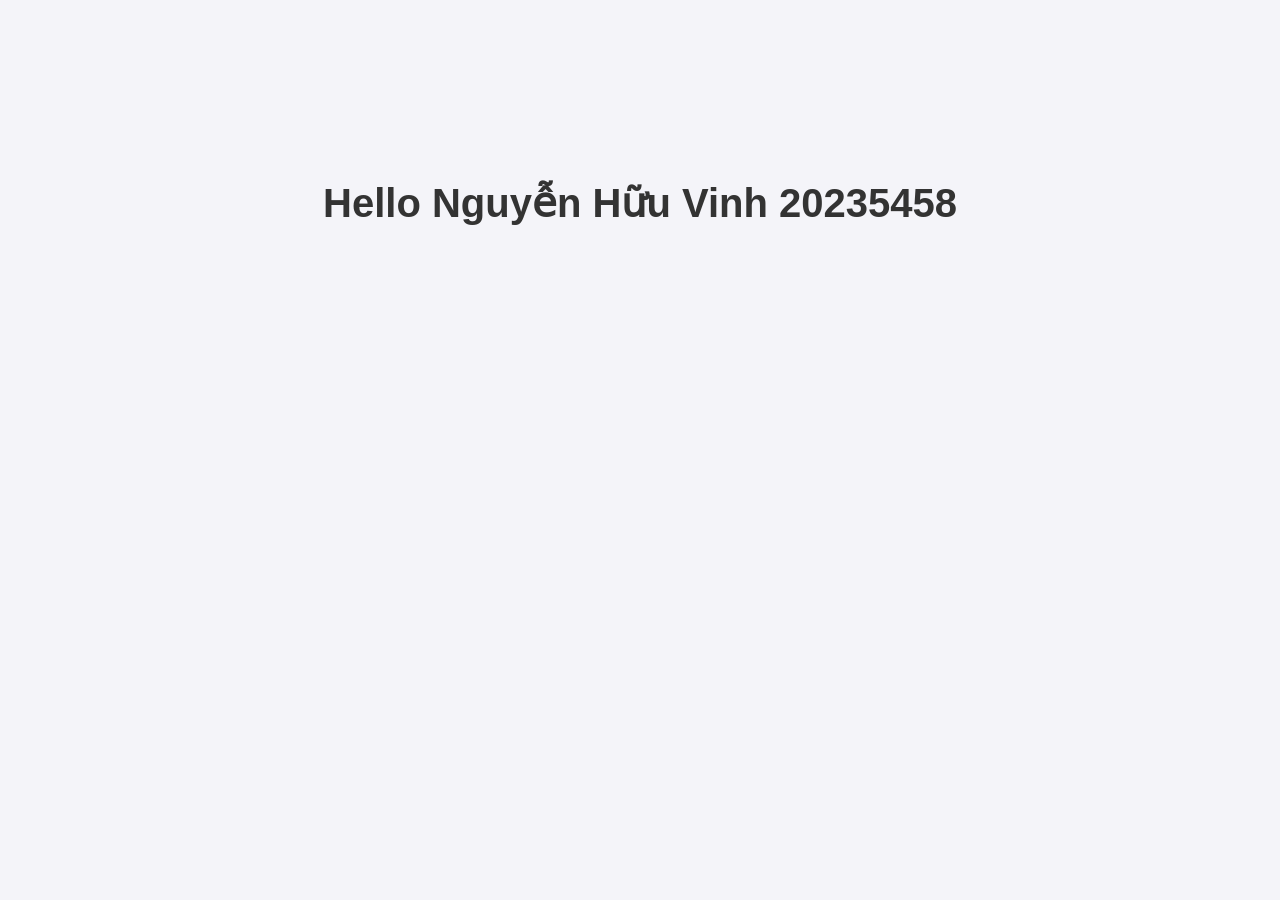
<file: index.html>
<!DOCTYPE html>
<html lang="vi">
<head>
    <meta charset="UTF-8">
    <title>Trang cá nhân</title>
    <style>
        body { font-family: Arial, sans-serif; text-align: center; margin-top: 20vh; background-color: #f4f4f9; }
        h1 { color: #333; font-size: 2.5rem; }
    </style>
</head>
<body>
    <h1>Hello Nguyễn Hữu Vinh 20235458</h1>
</body>
</html>
</file>
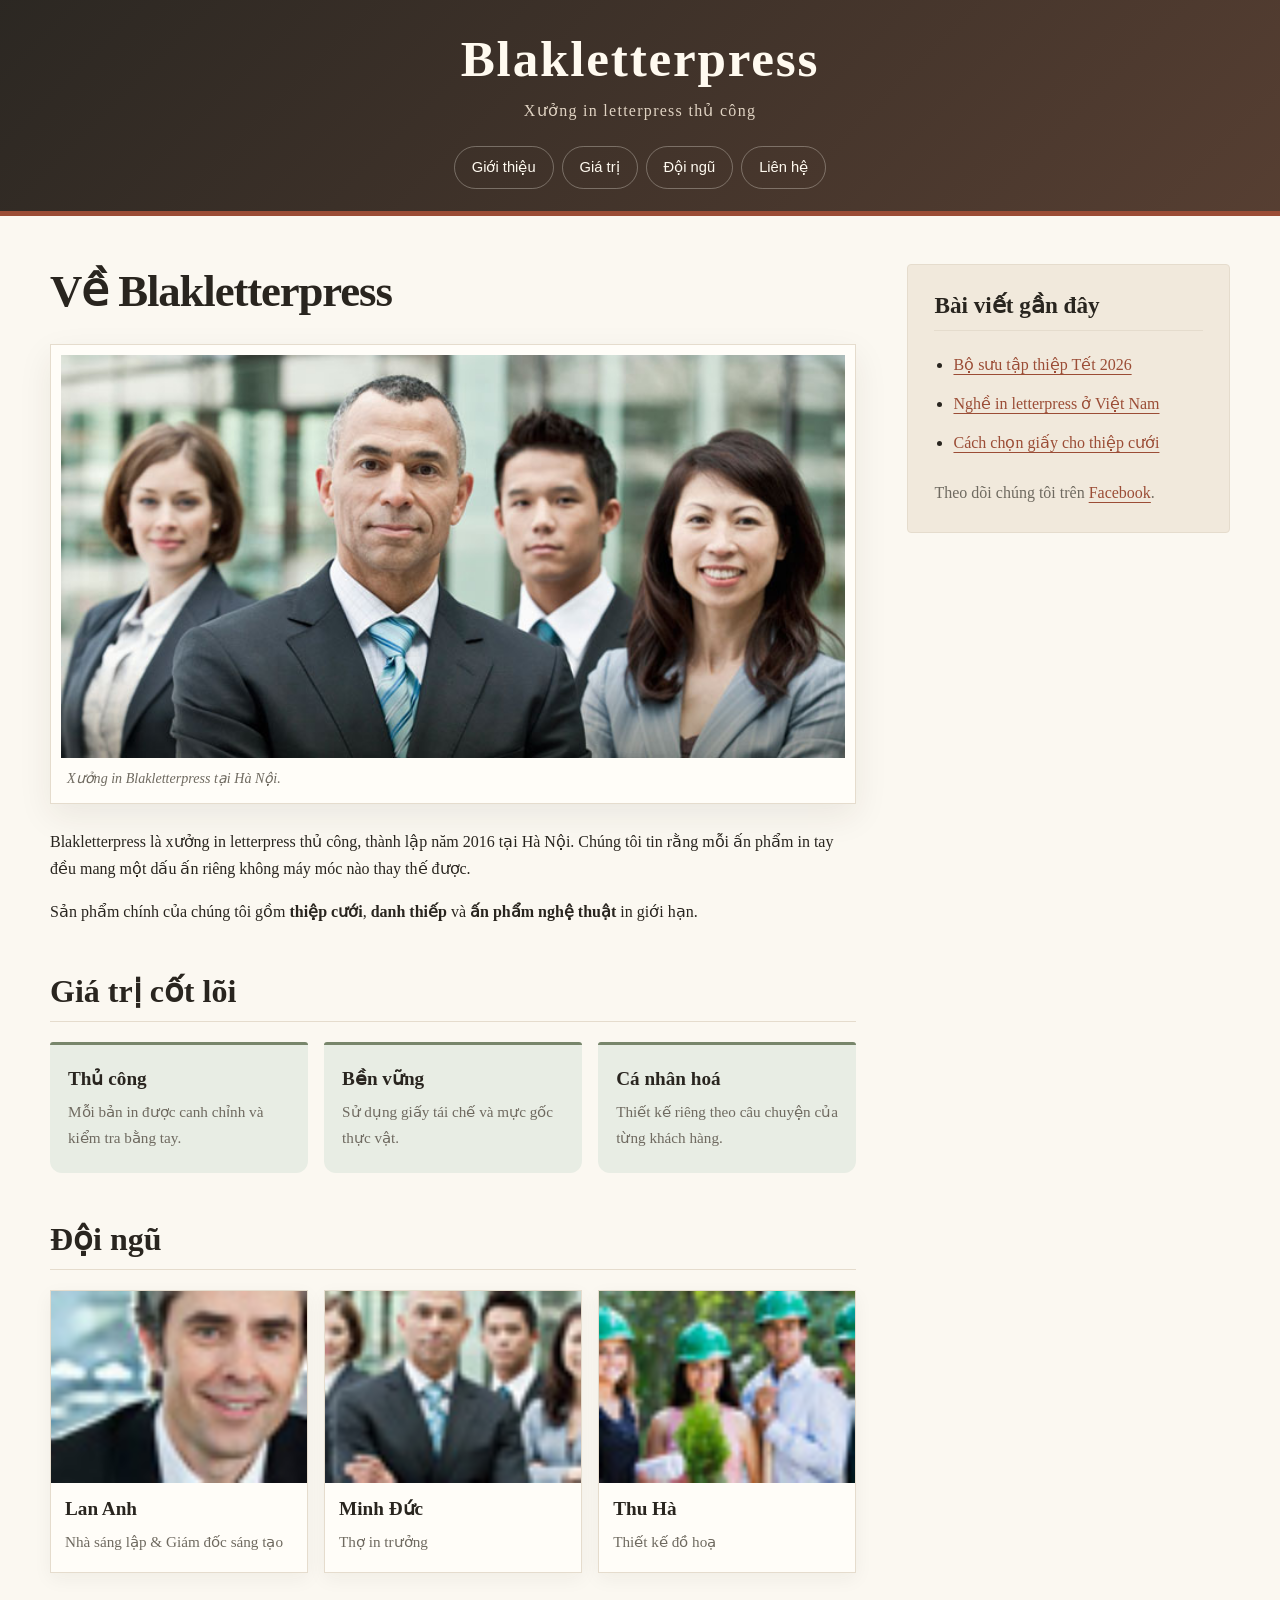
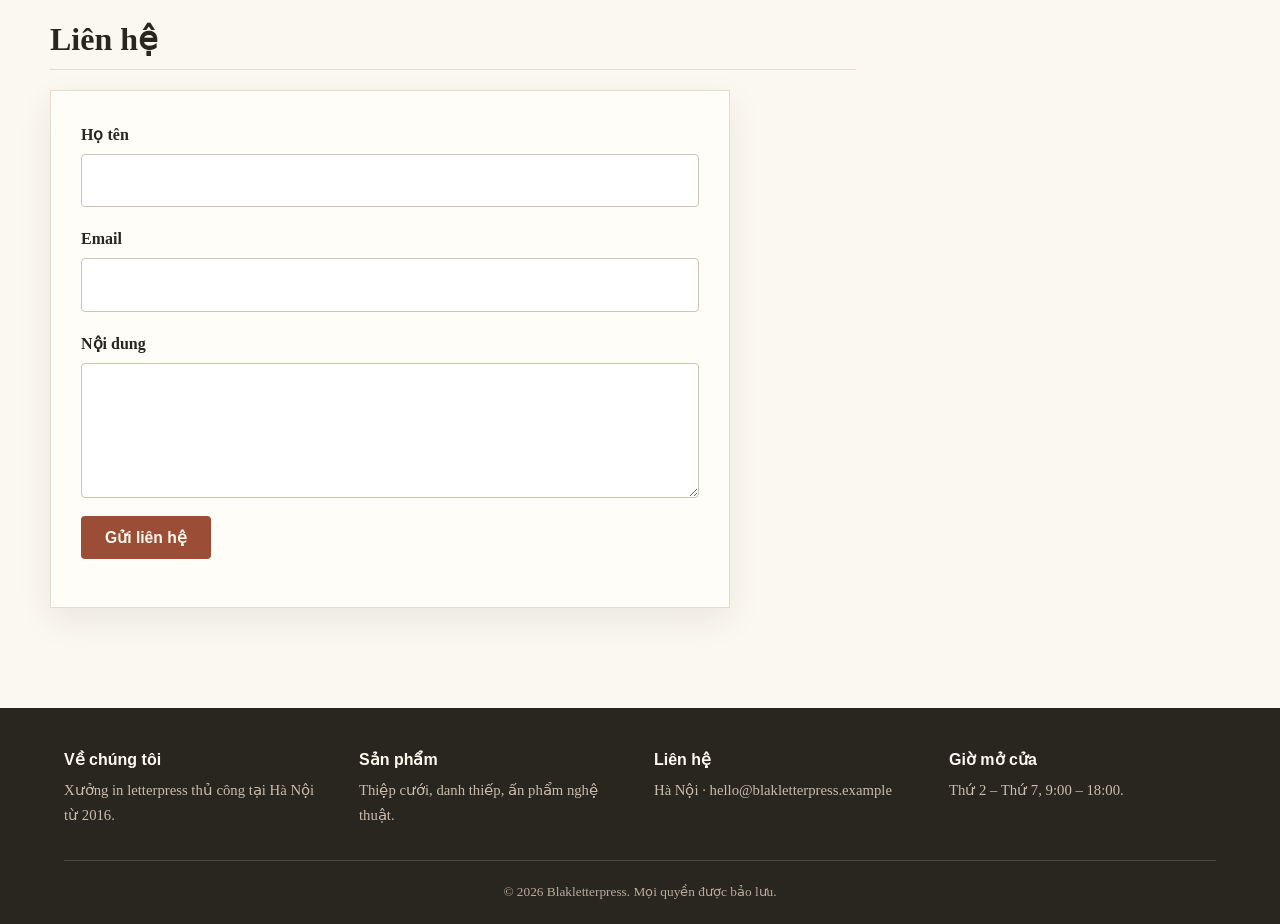
<file: bai4.html>
<!DOCTYPE html>
<html lang="vi">
<head>
	<meta charset="UTF-8">
	<meta name="viewport" content="width=device-width, initial-scale=1.0">
	<meta name="description" content="Giới thiệu Blakletterpress — xưởng in letterpress thủ công tại Hà Nội.">
	<title>Giới thiệu — Blakletterpress</title>

	<!-- SV (Hoạt động 1): tạo file style.css trong cùng thư mục và giữ dòng <link> dưới đây. -->
	<link rel="stylesheet" href="bai4.css">
</head>
<body>

	<header class="site-header">
		<a href="#" class="site-name">Blakletterpress</a>
		<p class="tagline">Xưởng in letterpress thủ công</p>
		<nav class="main-nav" aria-label="Chính">
			<ul>
				<li><a href="#gioi-thieu">Giới thiệu</a></li>
				<li><a href="#gia-tri">Giá trị</a></li>
				<li><a href="#doi-ngu">Đội ngũ</a></li>
				<li><a href="#lien-he">Liên hệ</a></li>
			</ul>
		</nav>
	</header>

	<div class="layout">
		<main>

			<article id="gioi-thieu">
				<h1>Về Blakletterpress</h1>

				<figure>
					<img src="./images/team-large.jpg" alt="Đội ngũ Blakletterpress tại xưởng in">
					<figcaption>Xưởng in Blakletterpress tại Hà Nội.</figcaption>
				</figure>

				<p>
					Blakletterpress là xưởng in letterpress thủ công, thành lập năm 2016 tại Hà Nội.
					Chúng tôi tin rằng mỗi ấn phẩm in tay đều mang một dấu ấn riêng không máy móc nào thay thế được.
				</p>
				<p>
					Sản phẩm chính của chúng tôi gồm <strong>thiệp cưới</strong>, <strong>danh thiếp</strong>
					và <strong>ấn phẩm nghệ thuật</strong> in giới hạn.
				</p>
			</article>

			<section id="gia-tri">
				<h2>Giá trị cốt lõi</h2>
				<ul class="value-list">
					<li class="value-card">
						<h3>Thủ công</h3>
						<p>Mỗi bản in được canh chỉnh và kiểm tra bằng tay.</p>
					</li>
					<li class="value-card">
						<h3>Bền vững</h3>
						<p>Sử dụng giấy tái chế và mực gốc thực vật.</p>
					</li>
					<li class="value-card">
						<h3>Cá nhân hoá</h3>
						<p>Thiết kế riêng theo câu chuyện của từng khách hàng.</p>
					</li>
				</ul>
			</section>

			<section id="doi-ngu">
				<h2>Đội ngũ</h2>
				<ul class="team-list">
					<li class="member">
						<img src="./images/smiling.jpg" alt="Chân dung Lan Anh">
						<h3>Lan Anh</h3>
						<p>Nhà sáng lập &amp; Giám đốc sáng tạo</p>
					</li>
					<li class="member">
						<img src="./images/team.jpg" alt="Chân dung Minh Đức">
						<h3>Minh Đức</h3>
						<p>Thợ in trưởng</p>
					</li>
					<li class="member">
						<img src="./images/ecofriends.jpg" alt="Chân dung Thu Hà">
						<h3>Thu Hà</h3>
						<p>Thiết kế đồ hoạ</p>
					</li>
				</ul>
			</section>

			<section id="lien-he">
				<h2>Liên hệ</h2>
				<form action="#" method="post" class="contact-form">
					<p>
						<label for="ten">Họ tên</label><br>
						<input type="text" id="ten" name="ten" required>
					</p>
					<p>
						<label for="email">Email</label><br>
						<input type="email" id="email" name="email" required>
					</p>
					<p>
						<label for="noidung">Nội dung</label><br>
						<textarea id="noidung" name="noidung" rows="4"></textarea>
					</p>
					<p>
						<button type="submit">Gửi liên hệ</button>
					</p>
				</form>
			</section>

		</main>

		<aside class="sidebar">
			<h2>Bài viết gần đây</h2>
			<ul class="recent">
				<li><a href="#">Bộ sưu tập thiệp Tết 2026</a></li>
				<li><a href="#">Nghề in letterpress ở Việt Nam</a></li>
				<li><a href="#">Cách chọn giấy cho thiệp cưới</a></li>
			</ul>
			<p>
				Theo dõi chúng tôi trên
				<a href="https://facebook.com" target="_blank" rel="noopener">Facebook</a>.
			</p>
		</aside>
	</div>

	<footer class="site-footer">
		<ul class="footer-cols">
			<li>
				<h3>Về chúng tôi</h3>
				<p>Xưởng in letterpress thủ công tại Hà Nội từ 2016.</p>
			</li>
			<li>
				<h3>Sản phẩm</h3>
				<p>Thiệp cưới, danh thiếp, ấn phẩm nghệ thuật.</p>
			</li>
			<li>
				<h3>Liên hệ</h3>
				<p>Hà Nội · hello@blakletterpress.example</p>
			</li>
			<li>
				<h3>Giờ mở cửa</h3>
				<p>Thứ 2 – Thứ 7, 9:00 – 18:00.</p>
			</li>
		</ul>
		<p class="copyright"><small>© 2026 Blakletterpress. Mọi quyền được bảo lưu.</small></p>
	</footer>

</body>
</html>
</file>
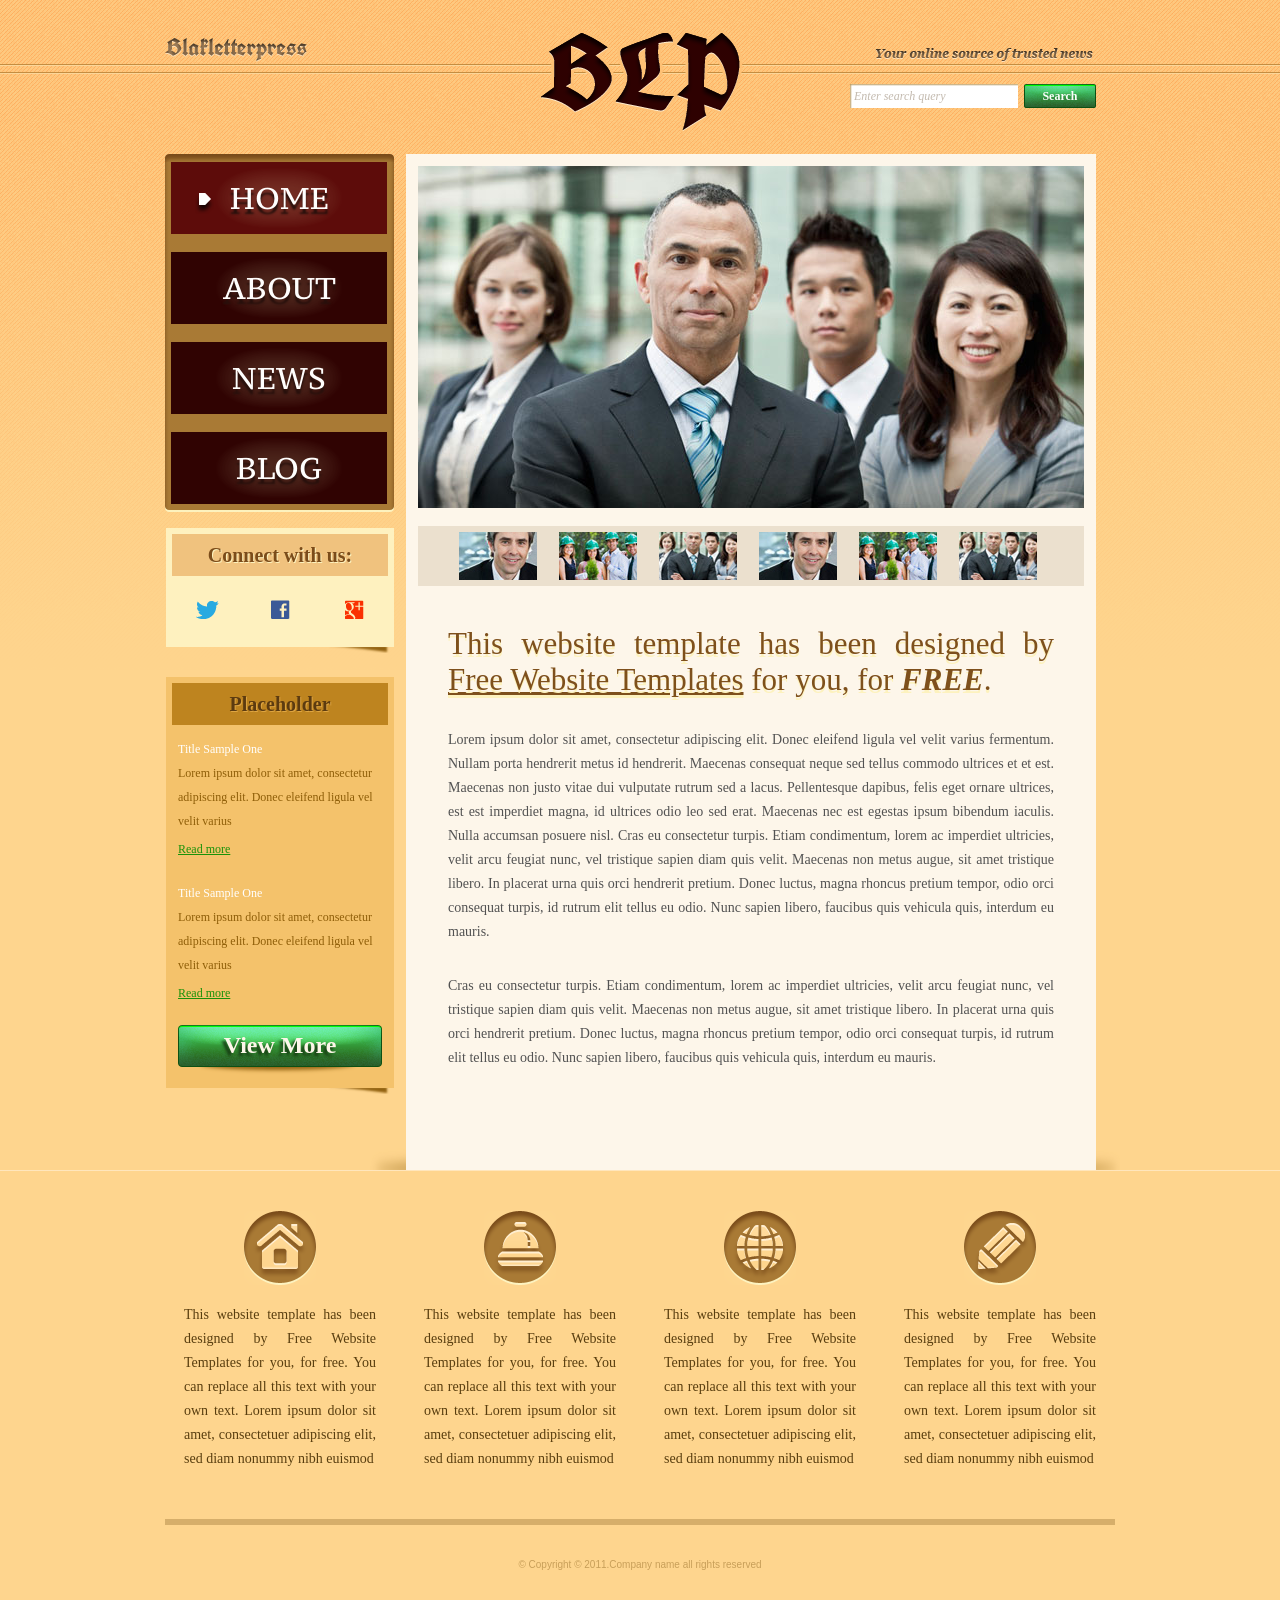
<file: index_news.html>
<!DOCTYPE html>
<!-- Website template by freewebsitetemplates.com -->
<html>
<head>
	<meta charset="UTF-8">
	<title>Blakletterpress Website Template</title>
	<link rel="stylesheet" href="css/style.css" type="text/css">
</head>
<body>
	<div id="page">
		<div id="header">
			<div id="motto">
				<a href="index.html" class="sitename"><img src="images/blakletterpress.png" height="24" width="142" alt="SiteName"></a>
				<p>
					<img src="images/header-text.png" height="14" width="218" alt="Text">
				</p>
			</div>
			<div id="logo">
				<a href="index.html"><img src="images/logo.png" alt="LOGO"></a>
			</div>
			<div id="searchbar">
				<form action="#" method="post">
					<input type="text" value="Enter search query" class="txtfield" onBlur="javascript:if(this.value==''){this.value=this.defaultValue;}" onFocus="javascript:if(this.value==this.defaultValue){this.value='';}">
					<input type="submit" value="Search" class="btn">
				</form>
			</div>
		</div>
		<div id="contents">
			<div id="main">
				<div id="gallery">
					<div>
						<img src="images/team-large.jpg" alt="Img">
					</div>
					<ul>
						<li>
							<img src="images/smiling.jpg" alt="Img">
						</li>
						<li>
							<img src="images/ecofriends.jpg" alt="Img">
						</li>
						<li>
							<img src="images/team.jpg" alt="Img">
						</li>
						<li>
							<img src="images/smiling.jpg" alt="Img">
						</li>
						<li>
							<img src="images/ecofriends.jpg" alt="Img">
						</li>
						<li>
							<img src="images/team.jpg" alt="Img">
						</li>
					</ul>
				</div>
				<div class="body">
					<h1>This website template has been designed by <a href="http://www.freewebsitetemplates.com/">Free Website Templates</a> for you, for <em>free</em>.</h1>
					<p>
						Lorem ipsum dolor sit amet, consectetur adipiscing elit. Donec eleifend ligula vel velit varius fermentum. Nullam porta hendrerit metus id hendrerit. Maecenas consequat neque sed tellus commodo ultrices et et est. Maecenas non justo vitae dui vulputate rutrum sed a lacus. Pellentesque dapibus, felis eget ornare ultrices, est est imperdiet magna, id ultrices odio leo sed erat. Maecenas nec est egestas ipsum bibendum iaculis. Nulla accumsan posuere nisl. Cras eu consectetur turpis. Etiam condimentum, lorem ac imperdiet ultricies, velit arcu feugiat nunc, vel tristique sapien diam quis velit. Maecenas non metus augue, sit amet tristique libero. In placerat urna quis orci hendrerit pretium. Donec luctus, magna rhoncus pretium tempor, odio orci consequat turpis, id rutrum elit tellus eu odio. Nunc sapien libero, faucibus quis vehicula quis, interdum eu mauris.
					</p>
					<p>
						Cras eu consectetur turpis. Etiam condimentum, lorem ac imperdiet ultricies, velit arcu feugiat nunc, vel tristique sapien diam quis velit. Maecenas non metus augue, sit amet tristique libero. In placerat urna quis orci hendrerit pretium. Donec luctus, magna rhoncus pretium tempor, odio orci consequat turpis, id rutrum elit tellus eu odio. Nunc sapien libero, faucibus quis vehicula quis, interdum eu mauris.
					</p>
				</div>
			</div>
			<div id="sidebar">
				<div id="navigation">
					<div>
						<ul>
							<li class="selected">
								<a href="index.html">Home</a>
							</li>
							<li>
								<a href="about.html">About</a>
							</li>
							<li>
								<a href="news.html">News</a>
							</li>
							<li>
								<a href="blog.html">Blog</a>
							</li>
						</ul>
					</div>
				</div>
				<div class="section">
					<div id="connect">
						<h2>Connect with us:</h2>
						<a href="http://freewebsitetemplates.com/go/twitter/" target="_blank" class="twitter"></a> <a href="http://freewebsitetemplates.com/go/facebook/" target="_blank" class="facebook"></a> <a href="http://freewebsitetemplates.com/go/googleplus/" target="_blank" class="googleplus"></a>
					</div>
				</div>
				<div class="section">
					<div id="posts">
						<h2>Placeholder</h2>
						<ul>
							<li>
								<h5>Title Sample One</h5>
								<p>
									Lorem ipsum dolor sit amet, consectetur adipiscing elit. Donec eleifend ligula vel velit varius
								</p>
								<a href="news.html" class="more">Read more</a>
							</li>
							<li>
								<h5>Title Sample One</h5>
								<p>
									Lorem ipsum dolor sit amet, consectetur adipiscing elit. Donec eleifend ligula vel velit varius
								</p>
								<a href="news.html" class="more">Read more</a>
							</li>
						</ul>
						<a href="news.html" class="btn2">View More</a>
					</div>
				</div>
			</div>
		</div>
		<div id="footer">
			<div>
				<ul id="featured">
					<li>
						<a href="index.html" class="home"></a>
						<p>
							This website template has been designed by Free Website Templates for you, for free. You can replace all this text with your own text. Lorem ipsum dolor sit amet, consectetuer adipiscing elit, sed diam nonummy nibh euismod
						</p>
					</li>
					<li>
						<a href="index.html" class="bell"></a>
						<p>
							This website template has been designed by Free Website Templates for you, for free. You can replace all this text with your own text. Lorem ipsum dolor sit amet, consectetuer adipiscing elit, sed diam nonummy nibh euismod
						</p>
					</li>
					<li>
						<a href="index.html" class="globe"></a>
						<p>
							This website template has been designed by Free Website Templates for you, for free. You can replace all this text with your own text. Lorem ipsum dolor sit amet, consectetuer adipiscing elit, sed diam nonummy nibh euismod
						</p>
					</li>
					<li>
						<a href="index.html" class="pencil"></a>
						<p>
							This website template has been designed by Free Website Templates for you, for free. You can replace all this text with your own text. Lorem ipsum dolor sit amet, consectetuer adipiscing elit, sed diam nonummy nibh euismod
						</p>
					</li>
				</ul>
				<p id="footnote">
					© Copyright © 2011.Company name all rights reserved
				</p>
			</div>
		</div>
	</div>
</body>
</html>
</file>
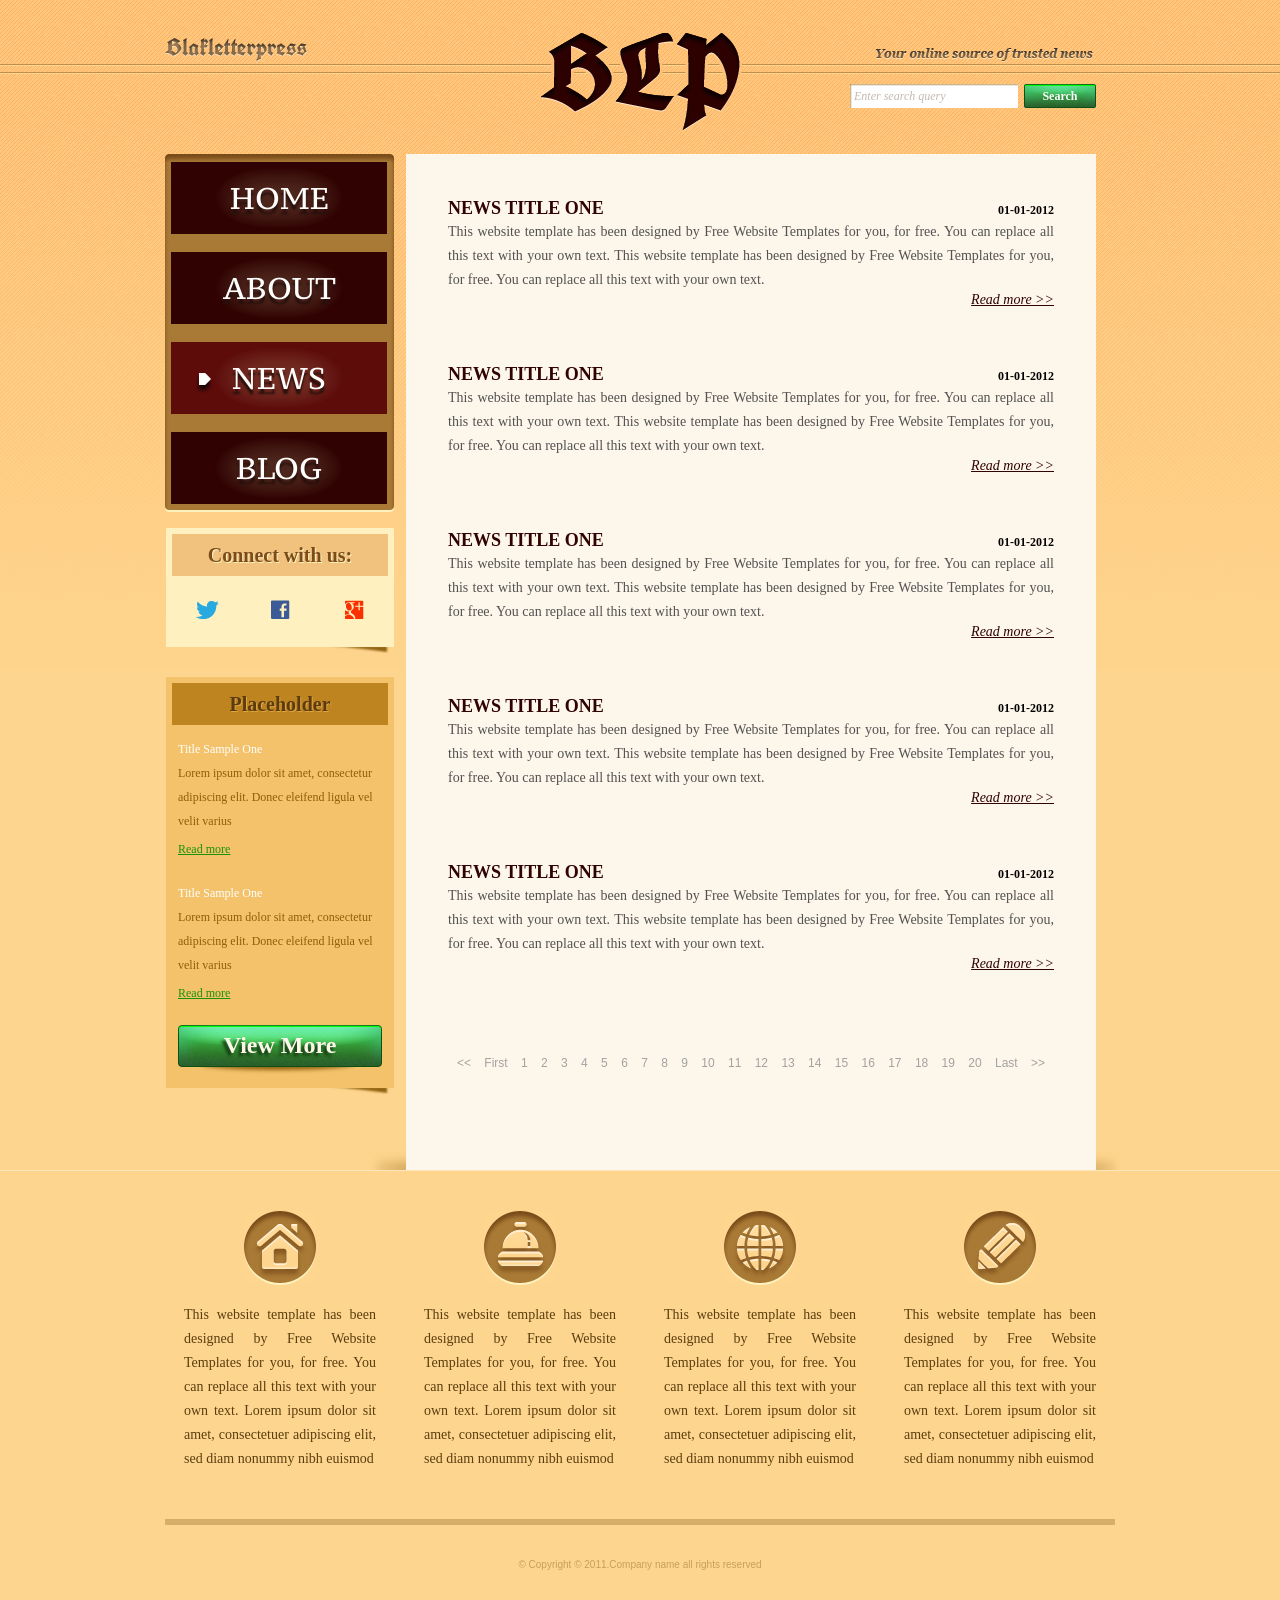
<file: news.html>
<!DOCTYPE html>
<!-- Website template by freewebsitetemplates.com -->
<html>
<head>
	<meta charset="UTF-8">
	<title>News - Blakletterpress Website Template</title>
	<link rel="stylesheet" href="css/style.css" type="text/css">
</head>
<body>
	<div id="page">
		<div id="header">
			<div id="motto">
				<a href="index.html" class="sitename"><img src="images/blakletterpress.png" height="24" width="142" alt="SiteName"></a>
				<p>
					<img src="images/header-text.png" height="14" width="218" alt="Text">
				</p>
			</div>
			<div id="logo">
				<a href="index.html"><img src="images/logo.png" alt="LOGO"></a>
			</div>
			<div id="searchbar">
				<form action="#" method="post">
					<input type="text" value="Enter search query" class="txtfield" onBlur="javascript:if(this.value==''){this.value=this.defaultValue;}" onFocus="javascript:if(this.value==this.defaultValue){this.value='';}">
					<input type="submit" value="Search" class="btn">
				</form>
			</div>
		</div>
		<div id="contents">
			<div id="main">
				<div class="body">
					<ul id="list">
						<li>
							<span class="time">01-01-2012</span>
							<h3>NEWS TITLE ONE</h3>
							<p>
								This website template has been designed by Free Website Templates for you, for free. You can replace all this text with your own text. This website template has been designed by Free Website Templates for you, for free. You can replace all this text with your own text.
							</p>
							<a href="news.html" class="more">Read more >></a>
						</li>
						<li>
							<span class="time">01-01-2012</span>
							<h3>NEWS TITLE ONE</h3>
							<p>
								This website template has been designed by Free Website Templates for you, for free. You can replace all this text with your own text. This website template has been designed by Free Website Templates for you, for free. You can replace all this text with your own text.
							</p>
							<a href="news.html" class="more">Read more >></a>
						</li>
						<li>
							<span class="time">01-01-2012</span>
							<h3>NEWS TITLE ONE</h3>
							<p>
								This website template has been designed by Free Website Templates for you, for free. You can replace all this text with your own text. This website template has been designed by Free Website Templates for you, for free. You can replace all this text with your own text.
							</p>
							<a href="news.html" class="more">Read more >></a>
						</li>
						<li>
							<span class="time">01-01-2012</span>
							<h3>NEWS TITLE ONE</h3>
							<p>
								This website template has been designed by Free Website Templates for you, for free. You can replace all this text with your own text. This website template has been designed by Free Website Templates for you, for free. You can replace all this text with your own text.
							</p>
							<a href="news.html" class="more">Read more >></a>
						</li>
						<li>
							<span class="time">01-01-2012</span>
							<h3>NEWS TITLE ONE</h3>
							<p>
								This website template has been designed by Free Website Templates for you, for free. You can replace all this text with your own text. This website template has been designed by Free Website Templates for you, for free. You can replace all this text with your own text.
							</p>
							<a href="news.html" class="more">Read more >></a>
						</li>
					</ul>
					<div id="pagination">
						<a href="news.html">&lt;&lt;</a> <a href="news.html">First</a> <a href="news.html">1</a> <a href="news.html">2</a> <a href="news.html">3</a> <a href="news.html">4</a> <a href="news.html">5</a> <a href="news.html">6</a> <a href="news.html">7</a> <a href="news.html">8</a> <a href="news.html">9</a> <a href="news.html">10</a> <a href="news.html">11</a> <a href="news.html">12</a> <a href="news.html">13</a> <a href="news.html">14</a> <a href="news.html">15</a> <a href="news.html">16</a> <a href="news.html">17</a> <a href="news.html">18</a> <a href="news.html">19</a> <a href="news.html">20</a> <a href="news.html">Last</a> <a href="news.html">&gt;&gt;</a>
					</div>
				</div>
			</div>
			<div id="sidebar">
				<div id="navigation">
					<div>
						<ul>
							<li>
								<a href="index.html">Home</a>
							</li>
							<li>
								<a href="about.html">About</a>
							</li>
							<li class="selected">
								<a href="news.html">News</a>
							</li>
							<li>
								<a href="blog.html">Blog</a>
							</li>
						</ul>
					</div>
				</div>
				<div class="section">
					<div id="connect">
						<h2>Connect with us:</h2>
						<a href="http://freewebsitetemplates.com/go/twitter/" target="_blank" class="twitter"></a> <a href="http://freewebsitetemplates.com/go/facebook/" target="_blank" class="facebook"></a> <a href="http://freewebsitetemplates.com/go/googleplus/" target="_blank" class="googleplus"></a>
					</div>
				</div>
				<div class="section">
					<div id="posts">
						<h2>Placeholder</h2>
						<ul>
							<li>
								<h5>Title Sample One</h5>
								<p>
									Lorem ipsum dolor sit amet, consectetur adipiscing elit. Donec eleifend ligula vel velit varius
								</p>
								<a href="news.html" class="more">Read more</a>
							</li>
							<li>
								<h5>Title Sample One</h5>
								<p>
									Lorem ipsum dolor sit amet, consectetur adipiscing elit. Donec eleifend ligula vel velit varius
								</p>
								<a href="news.html" class="more">Read more</a>
							</li>
						</ul>
						<a href="news.html" class="btn2">View More</a>
					</div>
				</div>
			</div>
		</div>
		<div id="footer">
			<div>
				<ul id="featured">
					<li>
						<a href="index.html" class="home"></a>
						<p>
							This website template has been designed by Free Website Templates for you, for free. You can replace all this text with your own text. Lorem ipsum dolor sit amet, consectetuer adipiscing elit, sed diam nonummy nibh euismod
						</p>
					</li>
					<li>
						<a href="index.html" class="bell"></a>
						<p>
							This website template has been designed by Free Website Templates for you, for free. You can replace all this text with your own text. Lorem ipsum dolor sit amet, consectetuer adipiscing elit, sed diam nonummy nibh euismod
						</p>
					</li>
					<li>
						<a href="index.html" class="globe"></a>
						<p>
							This website template has been designed by Free Website Templates for you, for free. You can replace all this text with your own text. Lorem ipsum dolor sit amet, consectetuer adipiscing elit, sed diam nonummy nibh euismod
						</p>
					</li>
					<li>
						<a href="index.html" class="pencil"></a>
						<p>
							This website template has been designed by Free Website Templates for you, for free. You can replace all this text with your own text. Lorem ipsum dolor sit amet, consectetuer adipiscing elit, sed diam nonummy nibh euismod
						</p>
					</li>
				</ul>
				<p id="footnote">
					© Copyright © 2011.Company name all rights reserved
				</p>
			</div>
		</div>
	</div>
</body>
</html>
</file>
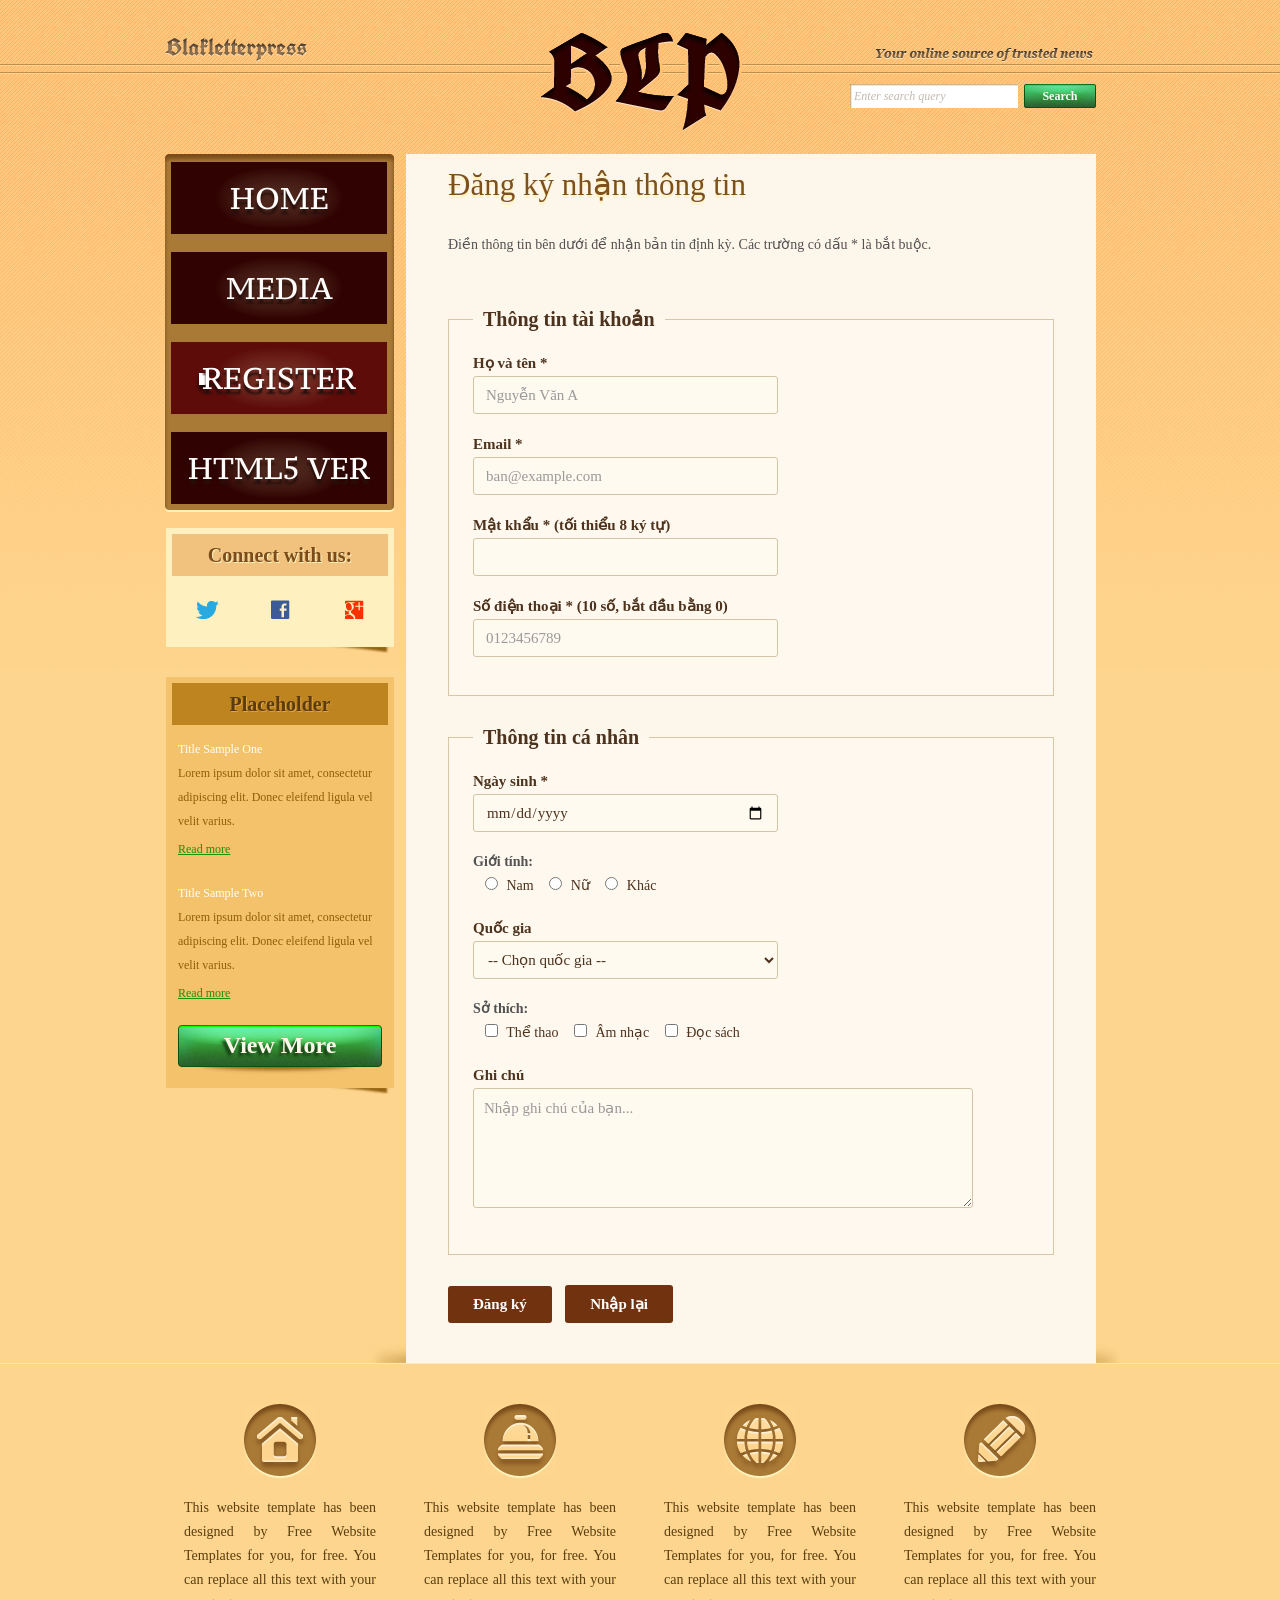
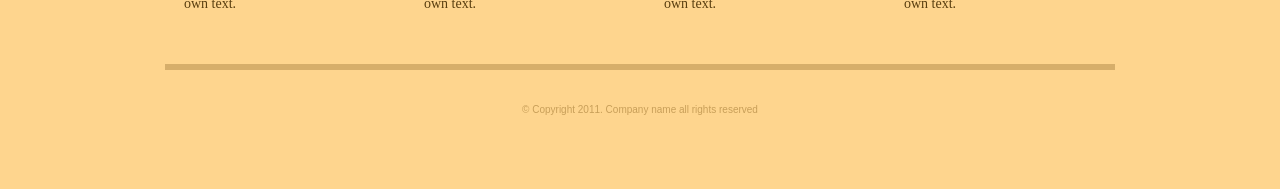
<file: register.html>
<!DOCTYPE html>
<!-- Website template by freewebsitetemplates.com -->
<html lang="vi">

<head>
    <meta charset="UTF-8">

    <title>Register - Blakletterpress Website Template</title>

    <link rel="stylesheet" href="css/style.css" type="text/css">
</head>

<body>

    <div id="page">

        <!-- ================= HEADER ================= -->

        <div id="header">

            <div id="motto">

                <a href="index.html" class="sitename">
                    <img src="images/blakletterpress.png"
                         height="24"
                         width="142"
                         alt="SiteName">
                </a>

                <p>
                    <img src="images/header-text.png"
                         height="14"
                         width="218"
                         alt="Text">
                </p>

            </div>


            <div id="logo">

                <a href="index.html">
                    <img src="images/logo.png"
                         alt="Logo">
                </a>

            </div>


            <!-- SEARCH BAR -->

            <div id="searchbar">

                <form action="#" method="post">

                    <input type="text"
                           value="Enter search query"
                           class="txtfield"
                           onblur="if(this.value==''){this.value=this.defaultValue;}"
                           onfocus="if(this.value==this.defaultValue){this.value='';}">

                    <input type="submit"
                           value="Search"
                           class="btn">

                </form>

            </div>

        </div>


        <!-- ================= CONTENTS ================= -->

        <div id="contents">


            <!-- ================= MAIN CONTENT ================= -->

            <div id="main">

                <div class="body">

                    <!-- TITLE -->

                    <h1>Đăng ký nhận thông tin</h1>

                    <p>
                        Điền thông tin bên dưới để nhận bản tin định kỳ.
                        Các trường có dấu * là bắt buộc.
                    </p>


                    <!-- ================= REGISTER FORM ================= -->

                    <form action="#" method="post" name="completeForm">


                        <!-- ===== ACCOUNT INFORMATION ===== -->

                        <fieldset>

                            <legend>
                                Thông tin tài khoản
                            </legend>


                            <!-- NAME -->

                            <p>

                                <label for="name">
                                    Họ và tên *
                                </label>

                                <br>

                                <input type="text"
                                       id="name"
                                       name="username"
                                       placeholder="Nguyễn Văn A"
                                       required>

                            </p>


                            <!-- EMAIL -->

                            <p>

                                <label for="email">
                                    Email *
                                </label>

                                <br>

                                <input type="email"
                                       id="email"
                                       name="email"
                                       placeholder="ban@example.com"
                                       required>

                            </p>


                            <!-- PASSWORD -->

                            <p>

                                <label for="password">
                                    Mật khẩu *
                                    (tối thiểu 8 ký tự)
                                </label>

                                <br>

                                <input type="password"
                                       id="password"
                                       name="password"
                                       minlength="8"
                                       required>

                            </p>


                            <!-- PHONE -->

                            <p>

                                <label for="phone">
                                    Số điện thoại *
                                    (10 số, bắt đầu bằng 0)
                                </label>

                                <br>

                                <input type="tel"
                                       id="phone"
                                       name="phone"
                                       placeholder="0123456789"
                                       pattern="0[0-9]{9}"
                                       required>

                            </p>

                        </fieldset>


                        <!-- ===== PERSONAL INFORMATION ===== -->

                        <fieldset>

                            <legend>
                                Thông tin cá nhân
                            </legend>


                            <!-- BIRTHDATE -->

                            <p>

                                <label for="birthdate">
                                    Ngày sinh *
                                </label>

                                <br>

                                <input type="date"
                                       id="birthdate"
                                       name="birthdate"
                                       required>

                            </p>


                            <!-- GENDER -->

                            <p>

                                <strong>
                                    Giới tính:
                                </strong>

                                <br>


                                <input type="radio"
                                       id="male"
                                       name="gender"
                                       value="male">

                                <label for="male">
                                    Nam
                                </label>


                                <input type="radio"
                                       id="female"
                                       name="gender"
                                       value="female">

                                <label for="female">
                                    Nữ
                                </label>


                                <input type="radio"
                                       id="other"
                                       name="gender"
                                       value="other">

                                <label for="other">
                                    Khác
                                </label>

                            </p>


                            <!-- COUNTRY -->

                            <p>

                                <label for="country">
                                    Quốc gia
                                </label>

                                <br>

                                <select id="country"
                                        name="country">

                                    <option value="">
                                        -- Chọn quốc gia --
                                    </option>

                                    <option value="vietnam">
                                        Việt Nam
                                    </option>

                                    <option value="usa">
                                        USA
                                    </option>

                                    <option value="uk">
                                        UK
                                    </option>

                                    <option value="canada">
                                        Canada
                                    </option>

                                    <option value="australia">
                                        Australia
                                    </option>

                                    <option value="japan">
                                        Japan
                                    </option>

                                </select>

                            </p>


                            <!-- INTERESTS -->

                            <p>

                                <strong>
                                    Sở thích:
                                </strong>

                                <br>


                                <input type="checkbox"
                                       id="sports"
                                       name="interest"
                                       value="sports">

                                <label for="sports">
                                    Thể thao
                                </label>


                                <input type="checkbox"
                                       id="music"
                                       name="interest"
                                       value="music">

                                <label for="music">
                                    Âm nhạc
                                </label>


                                <input type="checkbox"
                                       id="reading"
                                       name="interest"
                                       value="reading">

                                <label for="reading">
                                    Đọc sách
                                </label>

                            </p>


                            <!-- COMMENTS -->

                            <p>

                                <label for="comments">
                                    Ghi chú
                                </label>

                                <br>

                                <textarea id="comments"
                                          name="comments"
                                          rows="5"
                                          cols="40"
                                          placeholder="Nhập ghi chú của bạn..."></textarea>

                            </p>

                        </fieldset>


                        <!-- ===== BUTTONS ===== -->

                        <p>

                            <button type="submit">
                                Đăng ký
                            </button>

                            <button type="reset">
                                Nhập lại
                            </button>

                        </p>


                    </form>

                </div>

            </div>


            <!-- ================= SIDEBAR ================= -->

            <div id="sidebar">


                <!-- NAVIGATION -->

                <div id="navigation">

                    <div>

                        <ul>

                            <li>
                                <a href="index.html">
                                    HOME
                                </a>
                            </li>


                            <li>
                                <a href="media.html">
                                    MEDIA
                                </a>
                            </li>


                            <li class="selected">
                                <a href="register.html">
                                    REGISTER
                                </a>
                            </li>


                            <li>
                                <a href="html5.html">
                                    HTML5 VER
                                </a>
                            </li>

                        </ul>

                    </div>

                </div>


                <!-- ================= CONNECT ================= -->

                <div class="section">

                    <div id="connect">

                        <h2>
                            Connect with us:
                        </h2>


                        <a href="#"
                           class="twitter">
                        </a>


                        <a href="#"
                           class="facebook">
                        </a>


                        <a href="#"
                           class="googleplus">
                        </a>

                    </div>

                </div>


                <!-- ================= POSTS ================= -->

                <div class="section">

                    <div id="posts">

                        <h2>
                            Placeholder
                        </h2>


                        <ul>

                            <li>

                                <h5>
                                    Title Sample One
                                </h5>

                                <p>
                                    Lorem ipsum dolor sit amet,
                                    consectetur adipiscing elit.
                                    Donec eleifend ligula vel velit
                                    varius.
                                </p>

                                <a href="#"
                                   class="more">
                                    Read more
                                </a>

                            </li>


                            <li>

                                <h5>
                                    Title Sample Two
                                </h5>

                                <p>
                                    Lorem ipsum dolor sit amet,
                                    consectetur adipiscing elit.
                                    Donec eleifend ligula vel velit
                                    varius.
                                </p>

                                <a href="#"
                                   class="more">
                                    Read more
                                </a>

                            </li>

                        </ul>


                        <a href="#"
                           class="btn2">
                            View More
                        </a>

                    </div>

                </div>

            </div>

        </div>


        <!-- ================= FOOTER ================= -->

        <div id="footer">

            <div>

                <ul id="featured">


                    <li>

                        <a href="index.html"
                           class="home">
                        </a>

                        <p>
                            This website template has been designed
                            by Free Website Templates for you, for free.
                            You can replace all this text with your own text.
                        </p>

                    </li>


                    <li>

                        <a href="index.html"
                           class="bell">
                        </a>

                        <p>
                            This website template has been designed
                            by Free Website Templates for you, for free.
                            You can replace all this text with your own text.
                        </p>

                    </li>


                    <li>

                        <a href="index.html"
                           class="globe">
                        </a>

                        <p>
                            This website template has been designed
                            by Free Website Templates for you, for free.
                            You can replace all this text with your own text.
                        </p>

                    </li>


                    <li>

                        <a href="index.html"
                           class="pencil">
                        </a>

                        <p>
                            This website template has been designed
                            by Free Website Templates for you, for free.
                            You can replace all this text with your own text.
                        </p>

                    </li>

                </ul>


                <p id="footnote">

                    © Copyright 2011.
                    Company name all rights reserved

                </p>

            </div>

        </div>

    </div>

</body>

</html>
</file>
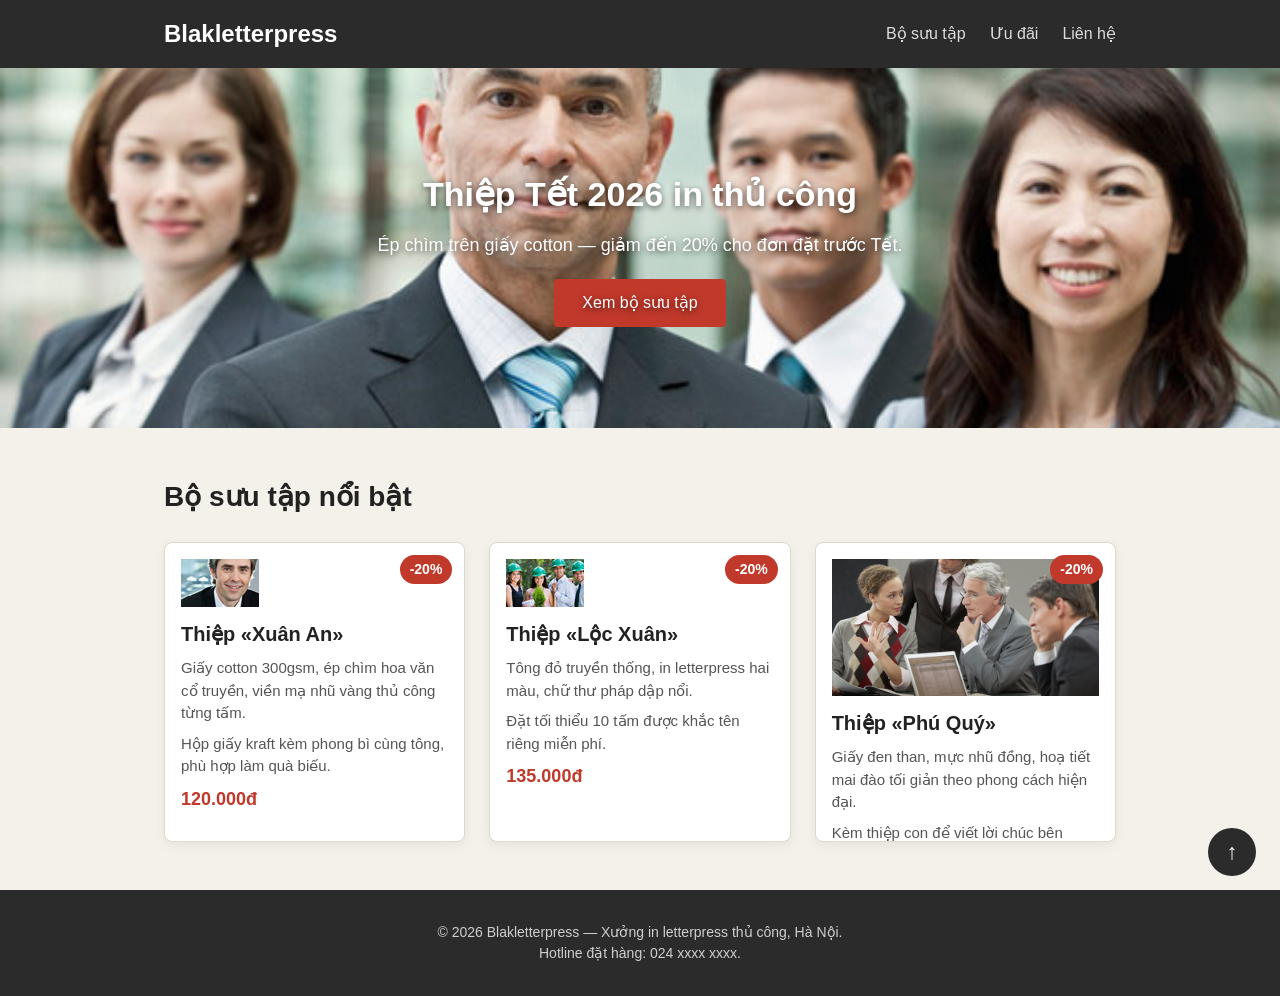
<file: tet.html>
<!DOCTYPE html>
<html lang="vi">
<head>
	<meta charset="UTF-8">
	<meta name="viewport" content="width=device-width, initial-scale=1.0">
	<title>Khuyến mãi thiệp Tết 2026 — Blakletterpress</title>
	<link rel="stylesheet" href="style-loi.css">
</head>
<body>
	<header class="site-header">
		<div class="header-inner">
			<a href="#" class="brand">Blakletterpress</a>
			<nav class="main-nav">
				<ul>
					<li><a href="#bo-suu-tap">Bộ sưu tập</a></li>
					<li><a href="#uu-dai">Ưu đãi</a></li>
					<li><a href="#lien-he">Liên hệ</a></li>
				</ul>
			</nav>
		</div>
	</header>

	<section class="hero">
		<img class="hero-bg" src="./images/team-large.jpg" alt="Xưởng in letterpress Blakletterpress">
		<div class="hero-overlay">
			<h1>Thiệp Tết 2026 in thủ công</h1>
			<p>Ép chìm trên giấy cotton — giảm đến 20% cho đơn đặt trước Tết.</p>
			<a href="#bo-suu-tap" class="hero-btn">Xem bộ sưu tập</a>
		</div>
	</section>

	<main>
		<section id="bo-suu-tap" class="products">
			<h2>Bộ sưu tập nổi bật</h2>
			<div class="card-list">

				<article class="card">
					<span class="badge">-20%</span>
					<img src="./images/smiling.jpg" alt="Thiệp Xuân An">
					<div class="card-body">
						<h3>Thiệp &laquo;Xuân An&raquo;</h3>
						<p>Giấy cotton 300gsm, ép chìm hoa văn cổ truyền, viền mạ nhũ vàng thủ công từng tấm.</p>
						<p>Hộp giấy kraft kèm phong bì cùng tông, phù hợp làm quà biếu.</p>
						<p class="price">120.000đ</p>
					</div>
				</article>

				<article class="card">
					<span class="badge">-20%</span>
					<img src="./images/ecofriends.jpg" alt="Thiệp Lộc Xuân">
					<div class="card-body">
						<h3>Thiệp &laquo;Lộc Xuân&raquo;</h3>
						<p>Tông đỏ truyền thống, in letterpress hai màu, chữ thư pháp dập nổi.</p>
						<p>Đặt tối thiểu 10 tấm được khắc tên riêng miễn phí.</p>
						<p class="price">135.000đ</p>
					</div>
				</article>

				<article class="card">
					<span class="badge">-20%</span>
					<img src="./images/meeting.jpg" alt="Thiệp Phú Quý">
					<div class="card-body">
						<h3>Thiệp &laquo;Phú Quý&raquo;</h3>
						<p>Giấy đen than, mực nhũ đồng, hoạ tiết mai đào tối giản theo phong cách hiện đại.</p>
						<p>Kèm thiệp con để viết lời chúc bên trong.</p>
						<p class="price">150.000đ</p>
					</div>
				</article>

			</div>
		</section>
	</main>

	<a href="#" class="back-to-top" aria-label="Lên đầu trang">↑</a>

	<footer id="lien-he" class="site-footer">
		<p>© 2026 Blakletterpress — Xưởng in letterpress thủ công, Hà Nội.</p>
		<p>Hotline đặt hàng: 024&nbsp;xxxx&nbsp;xxxx.</p>
	</footer>
</body>
</html>
</file>
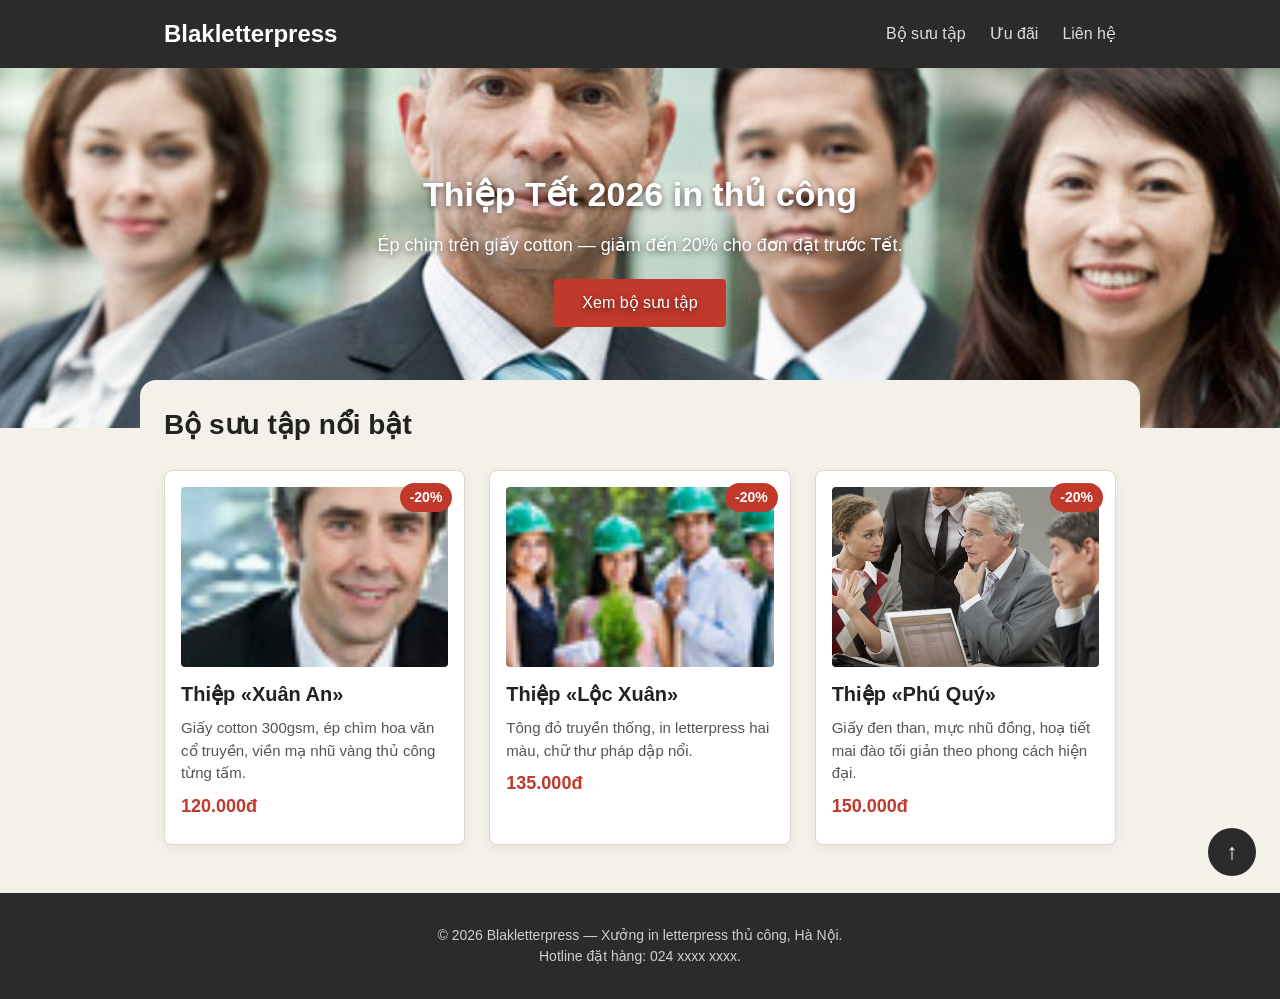
<file: tet1.html>
<!DOCTYPE html>
<html lang="vi">
<head>
	<meta charset="UTF-8">
	<meta name="viewport" content="width=device-width, initial-scale=1.0">
	<title>Khuyến mãi thiệp Tết 2026 — Blakletterpress</title>
	<link rel="stylesheet" href="tet1.css">
</head>
<body>
	<div class="page">
		<header class="site-header">
			<div class="header-inner">
				<a href="#" class="brand">Blakletterpress</a>
				<nav class="main-nav">
					<ul>
						<li><a href="#bo-suu-tap">Bộ sưu tập</a></li>
						<li><a href="#uu-dai">Ưu đãi</a></li>
						<li><a href="#lien-he">Liên hệ</a></li>
					</ul>
				</nav>
			</div>
		</header>

		<section class="hero">
			<img class="hero-bg" src="./images/team-large.jpg" alt="Xưởng in letterpress Blakletterpress">
			<div class="hero-overlay">
				<h1>Thiệp Tết 2026 in thủ công</h1>
				<p>Ép chìm trên giấy cotton — giảm đến 20% cho đơn đặt trước Tết.</p>
				<a href="#bo-suu-tap" class="hero-btn">Xem bộ sưu tập</a>
			</div>
		</section>

		<main>
			<section id="bo-suu-tap" class="products">
				<h2>Bộ sưu tập nổi bật</h2>
				<div class="card-list">

					<article class="card">
						<span class="badge">-20%</span>
						<img src="./images/smiling.jpg" alt="Thiệp Xuân An">
						<div class="card-body">
							<h3>Thiệp &laquo;Xuân An&raquo;</h3>
							<p>Giấy cotton 300gsm, ép chìm hoa văn cổ truyền, viền mạ nhũ vàng thủ công từng tấm.</p>
							<p class="price">120.000đ</p>
						</div>
					</article>

					<article class="card">
						<span class="badge">-20%</span>
						<img src="./images/ecofriends.jpg" alt="Thiệp Lộc Xuân">
						<div class="card-body">
							<h3>Thiệp &laquo;Lộc Xuân&raquo;</h3>
							<p>Tông đỏ truyền thống, in letterpress hai màu, chữ thư pháp dập nổi.</p>
							<p class="price">135.000đ</p>
						</div>
					</article>

					<article class="card">
						<span class="badge">-20%</span>
						<img src="./images/meeting.jpg" alt="Thiệp Phú Quý">
						<div class="card-body">
							<h3>Thiệp &laquo;Phú Quý&raquo;</h3>
							<p>Giấy đen than, mực nhũ đồng, hoạ tiết mai đào tối giản theo phong cách hiện đại.</p>
							<p class="price">150.000đ</p>
						</div>
					</article>

				</div>
			</section>
		</main>

		<a href="#" class="back-to-top" aria-label="Lên đầu trang">↑</a>

		<footer id="lien-he" class="site-footer">
			<p>© 2026 Blakletterpress — Xưởng in letterpress thủ công, Hà Nội.</p>
			<p>Hotline đặt hàng: 024&nbsp;xxxx&nbsp;xxxx.</p>
		</footer>
	</div>
</body>
</html>
</file>
<file: bai4.css>
/* =========================================================
   Blakletterpress — Responsive stylesheet
   HTML được giữ nguyên; chỉ bổ sung CSS.
   ========================================================= */

:root {
    --ink: #29251f;
    --muted: #6f6a60;
    --paper: #fbf8f1;
    --surface: #fffdf8;
    --accent: #9b4d36;
    --accent-dark: #713522;
    --line: #e5dccd;
    --sage: #e8ede4;
    --shadow: 0 12px 32px rgba(48, 37, 25, 0.08);
}

* {
    box-sizing: border-box;
}

html {
    scroll-behavior: smooth;
    scroll-padding-top: 24px;
}

body {
    margin: 0;
    background: var(--paper);
    color: var(--ink);
    font-family: Georgia, "Times New Roman", serif;
    font-size: 16px;
    line-height: 1.7;
}

img {
    display: block;
    max-width: 100%;
    height: auto;
}

a {
    color: var(--accent);
    text-decoration-thickness: 1px;
    text-underline-offset: 4px;
}

a:hover {
    color: var(--accent-dark);
}

a:focus-visible,
button:focus-visible,
input:focus-visible,
textarea:focus-visible {
    outline: 3px solid #c88b65;
    outline-offset: 3px;
}

.site-header {
    position: relative;
    padding: 30px max(5vw, 24px) 22px;
    text-align: center;
    color: var(--paper);
    background:
        linear-gradient(135deg, rgba(35, 31, 26, 0.96), rgba(76, 51, 38, 0.94));
    border-bottom: 5px solid var(--accent);
}

.site-name {
    display: inline-block;
    color: #fffaf0;
    font-size: clamp(2rem, 4vw, 3.4rem);
    font-weight: 700;
    letter-spacing: 0.035em;
    line-height: 1.15;
    text-decoration: none;
}

.site-name:hover {
    color: #f0d9c5;
}

.tagline {
    margin: 8px 0 22px;
    color: #e0d3c3;
    font-size: 1rem;
    letter-spacing: 0.08em;
}

.main-nav ul {
    display: flex;
    flex-wrap: wrap;
    justify-content: center;
    gap: 8px;
    margin: 0;
    padding: 0;
    list-style: none;
}

.main-nav a {
    display: block;
    padding: 8px 17px;
    border: 1px solid rgba(255, 250, 240, 0.3);
    border-radius: 999px;
    color: #fffaf0;
    font-family: Arial, sans-serif;
    font-size: 0.92rem;
    text-decoration: none;
    transition: background-color 160ms ease, border-color 160ms ease;
}

.main-nav a:hover {
    border-color: #fffaf0;
    background: rgba(255, 250, 240, 0.12);
}

.layout {
    display: grid;
    grid-template-columns: minmax(0, 2fr) minmax(240px, 0.8fr);
    gap: clamp(24px, 4vw, 56px);
    width: min(1180px, calc(100% - 48px));
    margin: 48px auto 64px;
    align-items: start;
}

main {
    min-width: 0;
}

article,
main section,
.sidebar {
    margin-bottom: 36px;
}

h1,
h2,
h3 {
    color: var(--ink);
    line-height: 1.25;
}

h1 {
    margin: 0 0 24px;
    font-size: clamp(2rem, 3.5vw, 3rem);
    letter-spacing: -0.025em;
}

h2 {
    margin: 0 0 20px;
    padding-bottom: 10px;
    border-bottom: 1px solid var(--line);
    font-size: clamp(1.5rem, 2.5vw, 2rem);
}

h3 {
    margin: 0 0 8px;
    font-size: 1.2rem;
}

p {
    margin: 0 0 16px;
}

article figure {
    margin: 0 0 24px;
    padding: 10px;
    background: var(--surface);
    border: 1px solid var(--line);
    box-shadow: var(--shadow);
}

article figure img {
    width: 100%;
    max-height: 480px;
    object-fit: cover;
}

figcaption {
    padding: 9px 6px 2px;
    color: var(--muted);
    font-size: 0.88rem;
    font-style: italic;
}

#gia-tri,
#doi-ngu,
#lien-he {
    padding-top: 10px;
}

.value-list,
.team-list {
    display: grid;
    grid-template-columns: repeat(3, minmax(0, 1fr));
    gap: 16px;
    margin: 0;
    padding: 0;
    list-style: none;
}

.value-card {
    min-width: 0;
    padding: 22px 18px;
    background: var(--sage);
    border-top: 3px solid #78866b;
    border-radius: 3px 3px 12px 12px;
}

.value-card p,
.member p {
    margin-bottom: 0;
    color: var(--muted);
    font-size: 0.95rem;
}

.member {
    min-width: 0;
    overflow: hidden;
    background: var(--surface);
    border: 1px solid var(--line);
    box-shadow: 0 6px 18px rgba(48, 37, 25, 0.05);
}

.member img {
    width: 100%;
    aspect-ratio: 4 / 3;
    object-fit: cover;
}

.member h3,
.member p {
    margin-right: 14px;
    margin-left: 14px;
}

.member h3 {
    margin-top: 14px;
}

.member p {
    margin-bottom: 17px;
}

.sidebar {
    position: sticky;
    top: 24px;
    padding: 26px;
    background: #f1e9dc;
    border: 1px solid var(--line);
    border-radius: 4px;
}

.sidebar h2 {
    font-size: 1.45rem;
}

.recent {
    margin: 0 0 22px;
    padding-left: 19px;
}

.recent li {
    margin: 0 0 12px;
}

.sidebar p {
    margin-bottom: 0;
    color: var(--muted);
}

.contact-form {
    max-width: 680px;
    padding: clamp(18px, 3vw, 30px);
    background: var(--surface);
    border: 1px solid var(--line);
    box-shadow: var(--shadow);
}

.contact-form p {
    margin-bottom: 18px;
}

.contact-form label {
    display: inline-block;
    margin-bottom: 6px;
    font-weight: 700;
}

.contact-form input,
.contact-form textarea {
    display: block;
    width: 100%;
    padding: 12px 13px;
    border: 1px solid #cfc4b4;
    border-radius: 4px;
    background: #fff;
    color: var(--ink);
    font: inherit;
}

.contact-form textarea {
    min-height: 130px;
    resize: vertical;
}

.contact-form button {
    display: inline-block;
    padding: 12px 24px;
    border: 0;
    border-radius: 4px;
    background: var(--accent);
    color: #fffaf0;
    font: 700 0.98rem Arial, sans-serif;
    cursor: pointer;
    transition: background-color 160ms ease, transform 160ms ease;
}

.contact-form button:hover {
    background: var(--accent-dark);
    transform: translateY(-1px);
}

.site-footer {
    padding: 42px max(5vw, 24px) 20px;
    background: #29251f;
    color: #e9dfd1;
}

.footer-cols {
    display: grid;
    grid-template-columns: repeat(4, minmax(0, 1fr));
    gap: 28px;
    width: min(1180px, 100%);
    margin: 0 auto;
    padding: 0;
    list-style: none;
}

.footer-cols h3 {
    color: #fffaf0;
    font-family: Arial, sans-serif;
    font-size: 1rem;
}

.footer-cols p {
    margin: 0;
    color: #c9bdae;
    font-size: 0.92rem;
}

.site-footer .copyright {
    width: min(1180px, 100%);
    margin: 32px auto 0;
    padding-top: 16px;
    border-top: 1px solid rgba(255, 250, 240, 0.18);
    color: #b9ad9e;
    text-align: center;
}

/* Tablet: thu gọn khoảng cách, sidebar xuống dưới phần nội dung chính */
@media (max-width: 900px) {
    .layout {
        grid-template-columns: minmax(0, 1fr);
        width: min(760px, calc(100% - 40px));
        margin-top: 34px;
    }

    .sidebar {
        position: static;
        margin-bottom: 12px;
    }

    .footer-cols {
        grid-template-columns: repeat(2, minmax(0, 1fr));
    }
}

/* Điện thoại */
@media (max-width: 600px) {
    body {
        font-size: 15px;
    }

    .site-header {
        padding: 25px 16px 20px;
    }

    .tagline {
        margin-bottom: 18px;
        font-size: 0.92rem;
    }

    .main-nav ul {
        gap: 7px;
    }

    .main-nav a {
        padding: 7px 12px;
        font-size: 0.86rem;
    }

    .layout {
        width: calc(100% - 30px);
        gap: 20px;
        margin: 28px auto 40px;
    }

    article,
    main section {
        margin-bottom: 30px;
    }

    article figure {
        padding: 6px;
    }

    .value-list,
    .team-list {
        grid-template-columns: minmax(0, 1fr);
        gap: 13px;
    }

    .value-card {
        padding: 18px;
    }

    .member {
        display: grid;
        grid-template-columns: 110px minmax(0, 1fr);
        align-items: center;
        column-gap: 14px;
        padding-right: 12px;
    }

    .member img {
        grid-row: span 2;
        width: 110px;
        height: 110px;
        aspect-ratio: auto;
    }

    .member h3 {
        margin: 0 0 4px;
    }

    .member p {
        margin: 0 0 8px;
        font-size: 0.9rem;
    }

    .sidebar {
        padding: 20px;
    }

    .contact-form {
        padding: 17px;
    }

    .footer-cols {
        grid-template-columns: minmax(0, 1fr);
        gap: 20px;
    }

    .site-footer {
        padding: 32px 20px 18px;
    }

    .site-footer .copyright {
        margin-top: 24px;
    }
}

@media (prefers-reduced-motion: reduce) {
    html {
        scroll-behavior: auto;
    }

    *,
    *::before,
    *::after {
        transition-duration: 0.01ms !important;
    }
}
</file>
<file: css/style.css>
/* Website template by freewebsitetemplates.com */
@font-face {
	font-family: 'PTSerif-Caption';
	src: url('../fonts/PT_Serif-Caption-Web-Regular.eot');
	src: local('☺'), url('../fonts/PT_Serif-Caption-Web-Regular.woff') format('woff'), url('../fonts/PT_Serif-Caption-Web-Regular.ttf') format('truetype'), url('../fonts/PT_Serif-Caption-Web-Regular.svg') format('svg');
	font-weight: normal;
	font-style: normal;
}
@font-face {
	font-family: 'UnifrakturCook-Bold';
	src: url('../fonts/UnifrakturCook-Bold.eot');
	src: local('☺'), url('../fonts/UnifrakturCook-Bold.woff') format('woff'), url('../fonts/UnifrakturCook-Bold.ttf') format('truetype'), url('../fonts/UnifrakturCook-Bold.svg') format('svg');
	font-weight: normal;
	font-style: normal;
}
body {
	background: #fed58e url(../images/bg-body.png) repeat-x left top;
	font-family: Georgia, "Times New Roman", Times, serif;
	margin: 0;
}
#background {
}
#page {
	width: 960px;
	margin: 0 auto;
}
img {
	border: 0;
}
/*------------------------------ SPRITES ------------------------------*/
.btn, .btn2, #searchbar form input.txtfield, #navigation li, #navigation li a:hover, #navigation li.selected a {
	background: url(../images/interface.png) no-repeat;
}
#navigation, #navigation > div, #navigation ul {
	background-image: url(../images/bg-navigation.png);
	background-repeat: no-repeat;
}
#connect > a, #featured li > a {
	background: url(../images/icons.png) no-repeat;
}
.btn {
	background-position: -178px 0;
	color: #fcfefc;
	cursor: pointer;
	font-family: Georgia, "Times New Roman", Times, serif;
	font-size: 12px;
	font-weight: bold;
	height: 24px;
	line-height: 24px;
	width: 72px;
	padding: 0 0 4px;
	text-align: center;
}
.btn:hover {
	background-position: -260px 0;
}
.btn2 {
	background-position: 0 -32px;
	display: block;
	color: #fdf6ea;
	font-family: Georgia, "Times New Roman", Times, serif;
	font-size: 24px;
	font-weight: bold;
	height: 51px;
	line-height: 40px;
	width: 204px;
	text-align: center;
	text-decoration: none;
	text-shadow: -3px 3px 3px #173c13;
}
.btn2:hover {
	background-position: -216px -31px;
}
/*------------------------------ HEADER ------------------------------*/
#header {
	height: 106px;
	padding: 24px 0;
	text-align: center;
	position: relative
}
/** motto **/
#motto {
	text-align: right;
	padding: 13px 27px 15px 0;
}
a.sitename {
	float: left;
	display: inline-block;
	font-family: "UnifrakturCook-Bold";
	font-size: 24px;
	height: 24px;
	margin-left: 5px;
}
#motto p {
	display: inline-block;
	height: 24px;
	line-height: 24px;
	margin: 8px 0 0;
}
/** Logo **/
#logo {
	display: inline-block;
	position: absolute;
	left: 360px;
	top: 24px;
}
/** Searchbar **/
#searchbar {
	padding: 0 24px 15px 0;
	text-align: right;
}
#searchbar form {
	display: inline-block;
*float: right; /** Needed for IE7 **/
}
#searchbar form input {
	float: left;
	border: 0;
	margin: 0;
}
#searchbar input.txtfield {
	background-position: 0 0;
	color: #c3baaf;
	font-family: Georgia, "Times New Roman", Times, serif;
	font-size: 12px;
	font-style: italic;
	height: 24px;
	line-height: 24px;
	width: 160px;
	margin: 0 6px 0 0;
	padding: 0 4px;
}
/*------------------------------ CONTENTS ------------------------------*/
#contents {
	background: url(../images/content-shadow.png) no-repeat right bottom;
*display: inline-block; /** Needed for IE7 **/
}
#contents:after {
	clear:both;
	content:"";
	display:block;
	height:0;
	line-height:0;
	visibility:hidden;
}
#contents h1 {
	color: #7e501c;
	font-size: 31px;
	font-weight: normal;
	margin: 0 0 30px;
	text-align: justify;
	text-shadow: 0 3px #fdf2be;
}
#contents h1 a {
	color: #7e501c;
}
#contents h1 em {
	font-weight: bold;
	text-transform: uppercase;
}
#contents h2 {
	font-size: 20px;
	line-height: 42px;
	margin: 0 0 24px;
	text-align: center;
}
#contents h3 {
	color: #300302;
	font-size: 18px;
	line-height: 24px;
	margin: 0 0 0;
	text-transform: uppercase;
}
#contents h4 {
	color: #300302;
	font-size: 14px;
	line-height: 24px;
	margin: 0;
}
#contents p {
	color: #525252;
	font-size: 14px;
	line-height: 24px;
	margin: 0;
	padding: 0 0 30px;
	text-align: justify;
}
#contents p a {
	color: #525252;
}
#contents p a:hover {
	color: #e19320;
}
/** MAIN **/
#main {
	float: right;
	background-color: #fdf6ea;
	min-height: 982px;
	width: 666px;
	margin: 0 24px 0 12px;
	padding: 12px 12px 22px;
}
#main div.body {
	padding: 0 30px;
}
/** list **/
#list {
	list-style: none;
	margin: 30px 0;
	padding: 0;
}
#list li {
	display: inline-block;
	width: 100%;
	margin: 0 0 54px;
}
#list span.time {
	float: right;
	font-size: 12px;
	font-weight: bold;
	margin: 7px 0 0;
}
#list li p {
	padding-bottom: 0;
}
#list li a.more {
	float: right;
	color: #300302;
	font-size: 14px;
	font-style: italic;
}
#list li a.more:hover {
	color: #097a07;
}
/** pagination **/
#pagination {
	font-family: Arial, Helvetica, sans-serif;
	font-size: 12px;
	text-align: center;
}
#pagination a {
	color: #a2a2a1;
	margin: 0 3px;
	padding: 0 2px;
	text-decoration: none;
}
#pagination a:hover {
	color: #be841f;
}
/** gallery **/
#gallery {
	margin: 0 0 36px;
}
#gallery > div {
	margin: 0 0 14px;
}
#gallery ul {
	background-color: #ebe0ce;
	display: inline-block;
	list-style: none;
	width: 606px;
	margin: 0;
	padding: 6px 30px;
}
#gallery ul li {
	float: left;
	cursor: pointer;
	height: 48px;
	width: 78px;
	margin: 0 11px;
}
#gallery ul li:hover {
	filter:alpha(opacity=80);
	opacity: 0.8;
}
/** SIDEBAR **/
#sidebar {
	float: left;
	height: auto;
	width: 229px;
	margin-left: 5px;
}
#sidebar div.section {
	background: url(../images/box-shadow-bottom.png) no-repeat left bottom;
	margin: 0 0 24px;
	padding: 0 0 6px;
}
/** Navigation **/
#navigation {
	background-position: -468px bottom;
	margin: 0 0 16px;
	padding: 0 0 8px;
}
#navigation > div {
	background-position: 0 top;
	padding: 8px 0 0;
}
#navigation ul {
	background-position: -234px top;
	background-repeat: repeat-y;
	list-style: none;
	margin: 0;
	padding: 0 6px;
}
#navigation li {
	background-position: 0 -90px;
	height: 72px;
	width: 216px;
	margin-top: 18px;
}
#navigation li:hover, #navigation li.selected {
	background-position: -226px -90px;
}
#navigation li:first-child {
	margin-top: 0;
}
#navigation li a {
	color: #fffefd;
	display: block;
	font: 30px/72px "PTSerif-Caption";
	text-align: center;
	text-decoration: none;
	text-transform: uppercase;
	text-shadow: 0 5px 2px #27100c;
}
#navigation li a:hover, #navigation li.selected a {
	background-position: 24px -162px;
}
/** connect **/
#connect {
	background-color: #fef1bf;
	margin-left: 1px;
	padding: 6px;
}
#connect h2 {
	background-color: #f0c27e;
	color: #7b4c1a;
	text-shadow: 1px 1px #fdf2be;
}
#connect > a {
	display: inline-block;
	height: 19px;
	width: 23px;
	margin: 0 24px 18px;
}
#connect a.twitter {
	background-position: 0 0;
}
#connect a.facebook {
	background-position: -72px 0;
	width: 19px;
}
#connect a.googleplus {
	background-position: -141px 0;
	width: 22px;
}
/** Post **/
#posts {
	background-color: #f4c26b;
	margin-left: 1px;
	padding: 6px;
}
#posts h2 {
	background-color: #be841f;
	color: #5c3b10;
	margin-bottom: 12px;
	text-shadow: 1px 1px #dfa643;
}
#posts ul {
	list-style: none;
	margin: 0;
	padding: 0 6px;
	overflow: hidden;
}
#posts li {
	margin: 0 0 24px;
}
#posts h5 {
	color: #fff;
	font-size: 12px;
	font-weight: normal;
	line-height: 24px;
	margin: 0;
}
#posts p {
	color: #8f5e08;
	font-size: 12px;
	padding-bottom: 6px;
	text-align: left;
}
#posts a.more {
	color: #199209;
	font-size: 12px;
}
#posts a.more:hover {
	color: #bb8528;
}
#posts a.btn2 {
	margin: 0 auto 6px;
}
/** hover states **/
#contents h1 a:hover, #posts p a:hover {
	text-decoration: none;
}
/*------------------------------ FOOTER ------------------------------*/
#footer {
	border-top: 1px solid #ffe6bc;
	width: 100%;
	padding: 40px 0;
	position: absolute;
	left: 0;
}
#footer > div {
	width: 960px;
	margin: 0 auto;
}
/** featured **/
#featured {
	display: inline-block;
	list-style: none;
	margin: 0 0 30px;
	padding: 0;
}
#featured li {
	float: left;
	width: 192px;
	margin: 0 24px;
}
#featured li > a {
	display: block;
	height: 74px;
	width: 72px;
	margin: 0 auto 18px;
}
#featured li a.home {
	background-position: -91px -27px;
}
#featured li a.bell {
	background-position: -91px -112px;
}
#featured li a.globe {
	background-position: -91px -196px;
}
#featured li a.pencil {
	background-position: -91px -280px;
}
#featured li a.home:hover {
	background-position: 0 -27px;
}
#featured li a.bell:hover {
	background-position: 0 -112px;
}
#featured li a.globe:hover {
	background-position: 0 -196px;
}
#featured li a.pencil:hover {
	background-position: 0 -280px;
}
#featured li p {
	color: #593e0f;
	font: 14px/24px "Times New Roman", Times, serif;
	text-align: justify;
}
#featured li p a {
	color: #593e0f;
}
#featured li p a:hover {
	color: #bb8528;
}
#footnote {
	color: #c89f59;
	font-family: "Trebuchet MS", Arial, Helvetica, sans-serif;
	font-size: 10px;
	width: 950px;
	border-top: 6px solid #d6ae6a;
	margin: 0 auto;
	padding: 34px 0;
	text-align: center;
}
/* =========================================================
   REGISTER FORM
   ========================================================= */

/* Khoảng cách phần form */
#main form {
	margin-top: 20px;
}


/* FIELDSET */

#main fieldset {
	border: 1px solid #d8c6a5;
	background: rgba(255, 255, 255, 0.18);
	padding: 20px 24px;
	margin: 0 0 30px;
}


/* LEGEND */

#main fieldset legend {
	color: #4d321d;
	font-family: Georgia, "Times New Roman", Times, serif;
	font-size: 20px;
	font-weight: bold;
	padding: 0 10px;
}


/* LABEL */

#main form label {
	color: #4d321d;
	font-family: Georgia, "Times New Roman", Times, serif;
	font-size: 15px;
	font-weight: bold;
}


/* Khoảng cách giữa các trường */

#main form p {
	margin: 0 0 18px;
	padding: 0;
}


/* INPUT TEXT */

#main form input[type="text"],
#main form input[type="email"],
#main form input[type="password"],
#main form input[type="tel"],
#main form input[type="date"] {
	width: 305px;
	height: 38px;
	box-sizing: border-box;

	padding: 8px 12px;

	border: 1px solid #d3c4a6;
	border-radius: 3px;

	background: #fffaf0;

	color: #4d321d;

	font-family: Georgia, "Times New Roman", Times, serif;
	font-size: 15px;
}


/* SELECT */

#main form select {
	width: 305px;
	height: 38px;
	box-sizing: border-box;

	padding: 6px 10px;

	border: 1px solid #d3c4a6;
	border-radius: 3px;

	background: #fffaf0;

	color: #4d321d;

	font-family: Georgia, "Times New Roman", Times, serif;
	font-size: 15px;
}


/* TEXTAREA */

#main form textarea {
	width: 500px;
	height: 120px;
	box-sizing: border-box;

	padding: 10px;

	border: 1px solid #d3c4a6;
	border-radius: 3px;

	background: #fffaf0;

	color: #4d321d;

	font-family: Georgia, "Times New Roman", Times, serif;
	font-size: 15px;

	resize: vertical;
}


/* RADIO BUTTON */

#main form input[type="radio"] {
	width: auto;
	height: auto;
	margin: 0 5px 0 12px;
}


/* CHECKBOX */

#main form input[type="checkbox"] {
	width: auto;
	height: auto;
	margin: 0 5px 0 12px;
}


/* Label của radio + checkbox */

#main form input[type="radio"] + label,
#main form input[type="checkbox"] + label {
	font-size: 14px;
	font-weight: normal;
}


/* Nút */

#main form button {
	display: inline-block;

	padding: 10px 25px;

	margin-right: 10px;

	border: 0;
	border-radius: 3px;

	background: #71330f;

	color: #ffffff;

	font-family: Georgia, "Times New Roman", Times, serif;
	font-size: 15px;
	font-weight: bold;

	cursor: pointer;
}


/* Hover nút */

#main form button:hover {
	background: #4f220b;
}


/* Khi click vào input */

#main form input:focus,
#main form select:focus,
#main form textarea:focus {
	outline: none;

	border-color: #a4773c;

	box-shadow: 0 0 4px rgba(120, 80, 30, 0.3);
}


/* Placeholder */

#main form input::placeholder,
#main form textarea::placeholder {
	color: #999;
	font-style: normal;
}


/* Tiêu đề giới thiệu */

#main .register-intro {
	margin-bottom: 25px;
}
</file>
<file: style-loi.css>
/* =====================================================================
   Blakletterpress — Trang khuyến mãi thiệp Tết 2026
   ===================================================================== */


/* ===== RESET ===== */

* {
    margin: 0;
    padding: 0;
    box-sizing: border-box;
}


/* ===== BODY ===== */

html {
    scroll-behavior: smooth;
}

body {
    font-family: "Segoe UI", Arial, sans-serif;
    color: #222;
    background: #f4f1ea;
    line-height: 1.5;
}

a {
    color: inherit;
}


/* =====================================================================
   HEADER / THANH ĐIỀU HƯỚNG
   ===================================================================== */

.site-header {
    background: #2b2b2b;

    /* sticky */
    position: sticky;
    top: 0;

    /* luôn nằm trên hero */
    z-index: 1000;
}

.header-inner {
    max-width: 1000px;
    margin: 0 auto;
    padding: 16px 24px;

    display: flex;
    align-items: center;
    justify-content: space-between;
}

.brand {
    color: #fff;
    font-size: 24px;
    font-weight: bold;
    text-decoration: none;
}

.main-nav ul {
    list-style: none;

    display: flex;
    gap: 24px;
}

.main-nav a {
    color: #ddd;
    text-decoration: none;
}

.main-nav a:hover {
    color: #fff;
}


/* =====================================================================
   HERO
   ===================================================================== */

.hero {
    height: 360px;

    /* làm mốc cho hero-overlay */
    position: relative;

    overflow: hidden;
}

.hero-bg {
    width: 100%;
    height: 100%;

    /* ảnh phủ kín khung */
    object-fit: cover;

    display: block;
}

.hero-overlay {
    position: absolute;

    top: 50%;
    left: 50%;

    transform: translate(-50%, -50%);

    width: 80%;
    max-width: 560px;

    text-align: center;

    color: #fff;

    text-shadow: 0 2px 6px rgba(0, 0, 0, 0.6);

    z-index: 5;
}

.hero-overlay h1 {
    font-size: 34px;
    margin-bottom: 12px;
}

.hero-overlay p {
    font-size: 18px;
    margin-bottom: 20px;
}

.hero-btn {
    display: inline-block;

    padding: 12px 28px;

    background: #c0392b;
    color: #fff;

    text-decoration: none;

    border-radius: 4px;
}

.hero-btn:hover {
    background: #a93226;
}


/* =====================================================================
   PRODUCTS
   ===================================================================== */

.products {
    max-width: 1000px;

    margin: 48px auto;

    padding: 0 24px;
}

.products h2 {
    margin-bottom: 24px;

    font-size: 28px;
}


/* Ba card nằm cùng một hàng */

.card-list {
    display: flex;

    flex-wrap: nowrap;

    gap: 24px;
}


/* =====================================================================
   CARD
   ===================================================================== */

.card {
    /* cực kỳ quan trọng cho badge */
    position: relative;

    /* tránh padding làm card vượt kích thước */
    box-sizing: border-box;

    flex: 0 0 calc((100% - 48px) / 3);

    height: 300px;

    background: #fff;

    border: 1px solid #e0d8c8;

    border-radius: 8px;

    padding: 16px;

    box-shadow:
        0 4px 12px rgba(0, 0, 0, 0.06);

    /* nội dung không tràn ra ngoài */
    overflow: hidden;
}


/* =====================================================================
   BADGE -20%
   ===================================================================== */

.badge {
    position: absolute;

    top: 12px;
    right: 12px;

    background: #c0392b;
    color: #fff;

    font-size: 14px;
    font-weight: bold;

    padding: 4px 10px;

    border-radius: 20px;

    z-index: 2;
}


/* =====================================================================
   CARD IMAGE
   ===================================================================== */

.card img {
    display: block;

    max-width: 100%;

    height: auto;
}


/* =====================================================================
   CARD BODY
   ===================================================================== */

.card-body h3 {
    margin: 12px 0 8px;

    font-size: 20px;
}

.card-body p {
    margin-bottom: 8px;

    font-size: 15px;

    color: #555;
}

.card-body .price {
    color: #c0392b;

    font-weight: bold;

    font-size: 18px;
}


/* =====================================================================
   BACK TO TOP
   ===================================================================== */

.back-to-top {
    position: fixed;

    /* góc dưới bên phải */
    bottom: 24px;
    right: 24px;

    width: 48px;
    height: 48px;

    background: #2b2b2b;

    color: #fff;

    text-align: center;

    line-height: 48px;

    font-size: 22px;

    text-decoration: none;

    border-radius: 50%;

    z-index: 1001;
}

.back-to-top:hover {
    background: #c0392b;
}


/* =====================================================================
   FOOTER
   ===================================================================== */

.site-footer {
    margin-top: 48px;

    padding: 32px 24px;

    background: #2b2b2b;

    color: #cfcfcf;

    text-align: center;

    font-size: 14px;
}
</file>
<file: tet1.css>
/* =====================================================================
   Blakletterpress — Trang khuyến mãi thiệp Tết 2026
   CSS ĐÃ SỬA — chủ đề: Box model + Position
   ===================================================================== */

* {
    margin: 0;
    padding: 0;
    box-sizing: border-box;
}

body {
    font-family: "Segoe UI", Arial, sans-serif;
    color: #222;
    background: #f4f1ea;
    line-height: 1.5;
}

a {
    color: inherit;
}

.page {
    overflow-x: clip;
}

/* ===== Header / thanh điều hướng ===== */
.site-header {
    background: #2b2b2b;
    position: sticky;
    top: 0;
    z-index: 100;
}

.header-inner {
    max-width: 1000px;
    margin: 0 auto;
    padding: 16px 24px;
    display: flex;
    align-items: center;
    justify-content: space-between;
}

.brand {
    color: #fff;
    font-size: 24px;
    font-weight: bold;
    text-decoration: none;
}

.main-nav ul {
    list-style: none;
    display: flex;
    gap: 24px;
}

.main-nav a {
    color: #ddd;
    text-decoration: none;
}

.main-nav a:hover {
    color: #fff;
}

/* ===== Hero ===== */
.hero {
    position: relative;
    height: 360px;
    overflow: hidden;
}

.hero-bg {
    width: 100%;
    height: 100%;
    object-fit: cover;
    transform: scale(1.08);
}

.hero-overlay {
    position: absolute;
    top: 50%;
    left: 50%;
    transform: translate(-50%, -50%);
    width: 80%;
    max-width: 560px;
    text-align: center;
    color: #fff;
    text-shadow: 0 2px 6px rgba(0, 0, 0, 0.6);
}

.hero-overlay h1 {
    font-size: 34px;
    margin-bottom: 12px;
}

.hero-overlay p {
    font-size: 18px;
    margin-bottom: 20px;
}

.hero-btn {
    display: inline-block;
    padding: 12px 28px;
    background: #c0392b;
    color: #fff;
    text-decoration: none;
    border-radius: 4px;
}

/* ===== Khu sản phẩm ===== */
.products {
    max-width: 1000px;
    margin: -48px auto 48px;
    padding: 24px 24px 0;
    position: relative;
    z-index: 1;
    background: #f4f1ea;
    border-radius: 16px 16px 0 0;
}

.products h2 {
    margin-bottom: 24px;
    font-size: 28px;
}

.card-list {
    display: flex;
    flex-wrap: wrap;
    gap: 24px;
}

.card {
    flex: 0 0 calc((100% - 48px) / 3);
    min-height: 320px;
    position: relative;
    box-sizing: border-box;
    background: #fff;
    border: 1px solid #e0d8c8;
    border-radius: 8px;
    padding: 16px;
    box-shadow: 0 4px 12px rgba(0, 0, 0, 0.06);
}

.badge {
    position: absolute;
    top: 12px;
    right: 12px;
    z-index: 3;
    background: #c0392b;
    color: #fff;
    font-size: 14px;
    font-weight: bold;
    padding: 4px 10px;
    border-radius: 20px;
}

.card img {
    display: block;
    width: 100%;
    height: 180px;
    object-fit: cover;
    border-radius: 4px;
    position: relative;
    z-index: 2;
}

.card-body h3 {
    margin: 12px 0 8px;
    font-size: 20px;
}

.card-body p {
    margin-bottom: 8px;
    font-size: 15px;
    color: #555;
}

.card-body .price {
    color: #c0392b;
    font-weight: bold;
    font-size: 18px;
}

/* ===== Nút lên đầu trang ===== */
.back-to-top {
    position: fixed;
    bottom: 24px;
    right: 24px;
    width: 48px;
    height: 48px;
    background: #2b2b2b;
    color: #fff;
    text-align: center;
    line-height: 48px;
    font-size: 22px;
    text-decoration: none;
    border-radius: 50%;
    z-index: 200;
}

/* ===== Footer ===== */
.site-footer {
    padding: 32px 24px;
    background: #2b2b2b;
    color: #cfcfcf;
    text-align: center;
    font-size: 14px;
}
</file>
